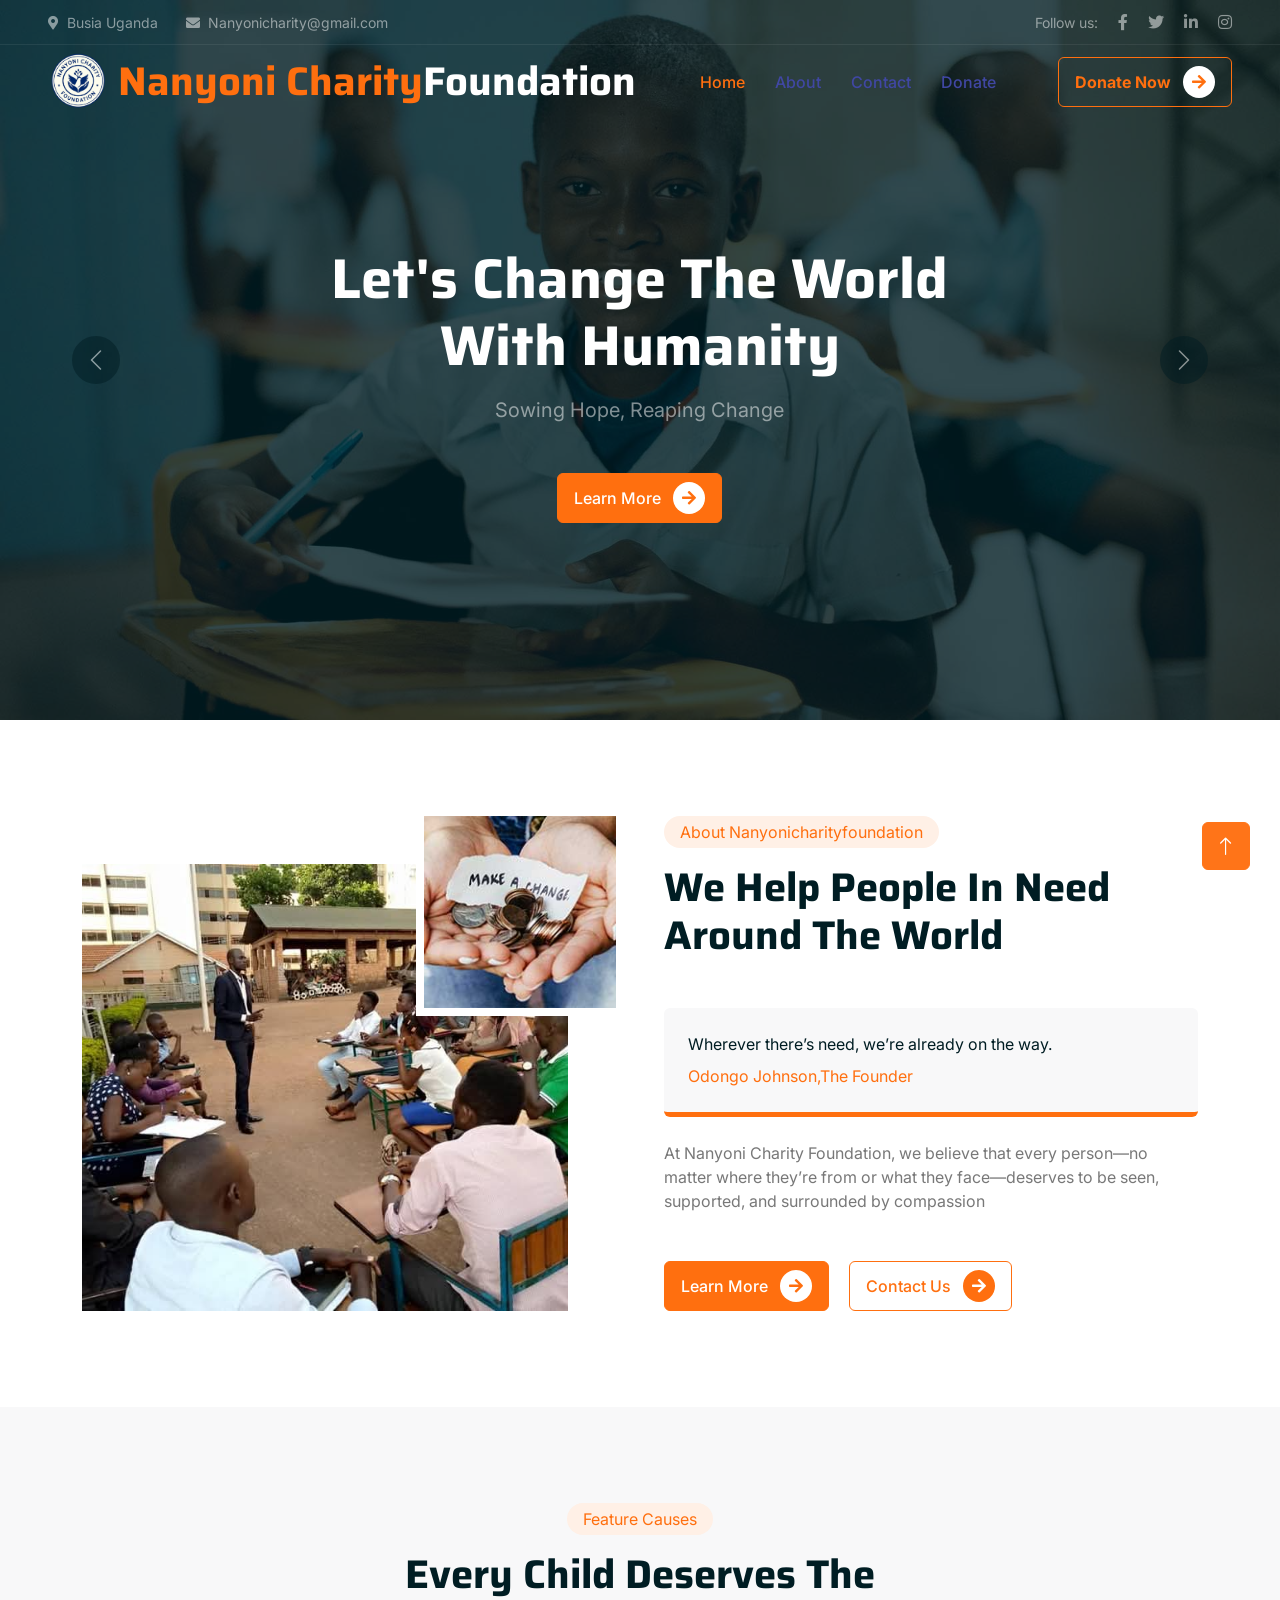
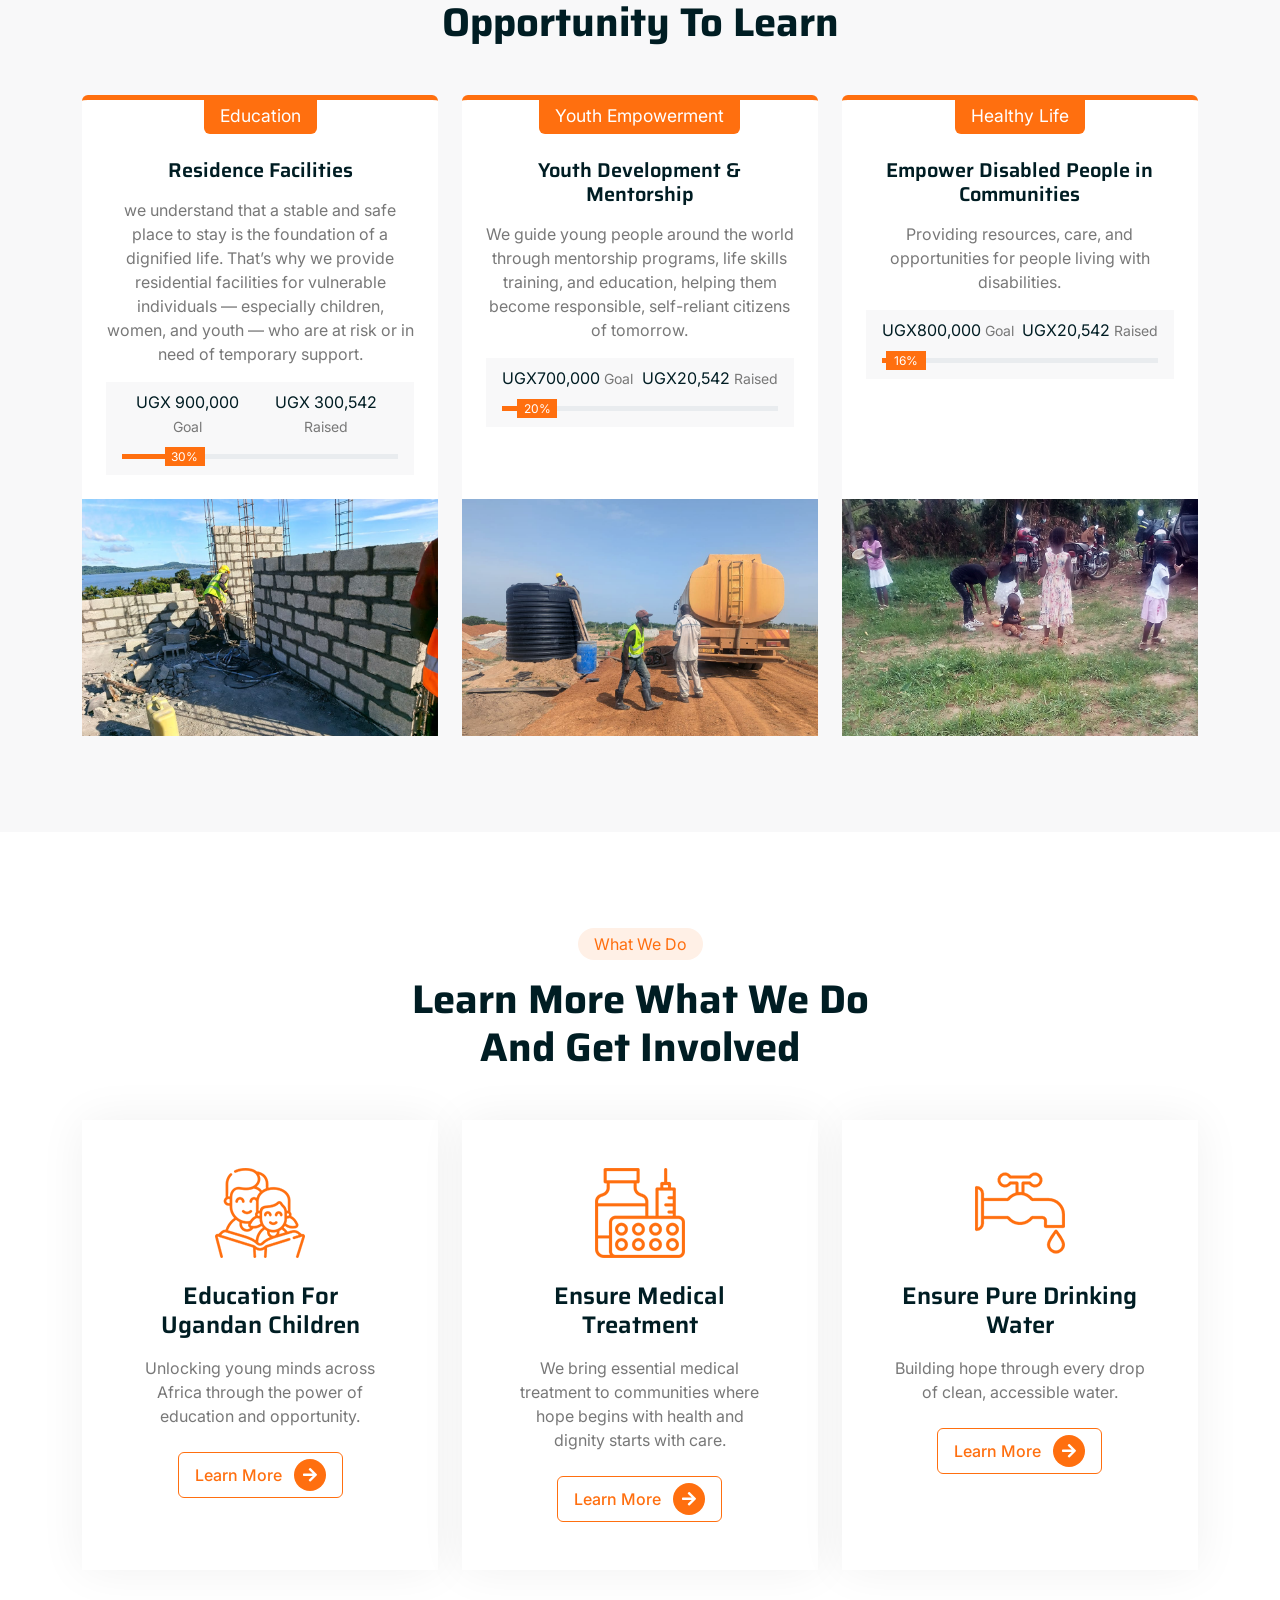
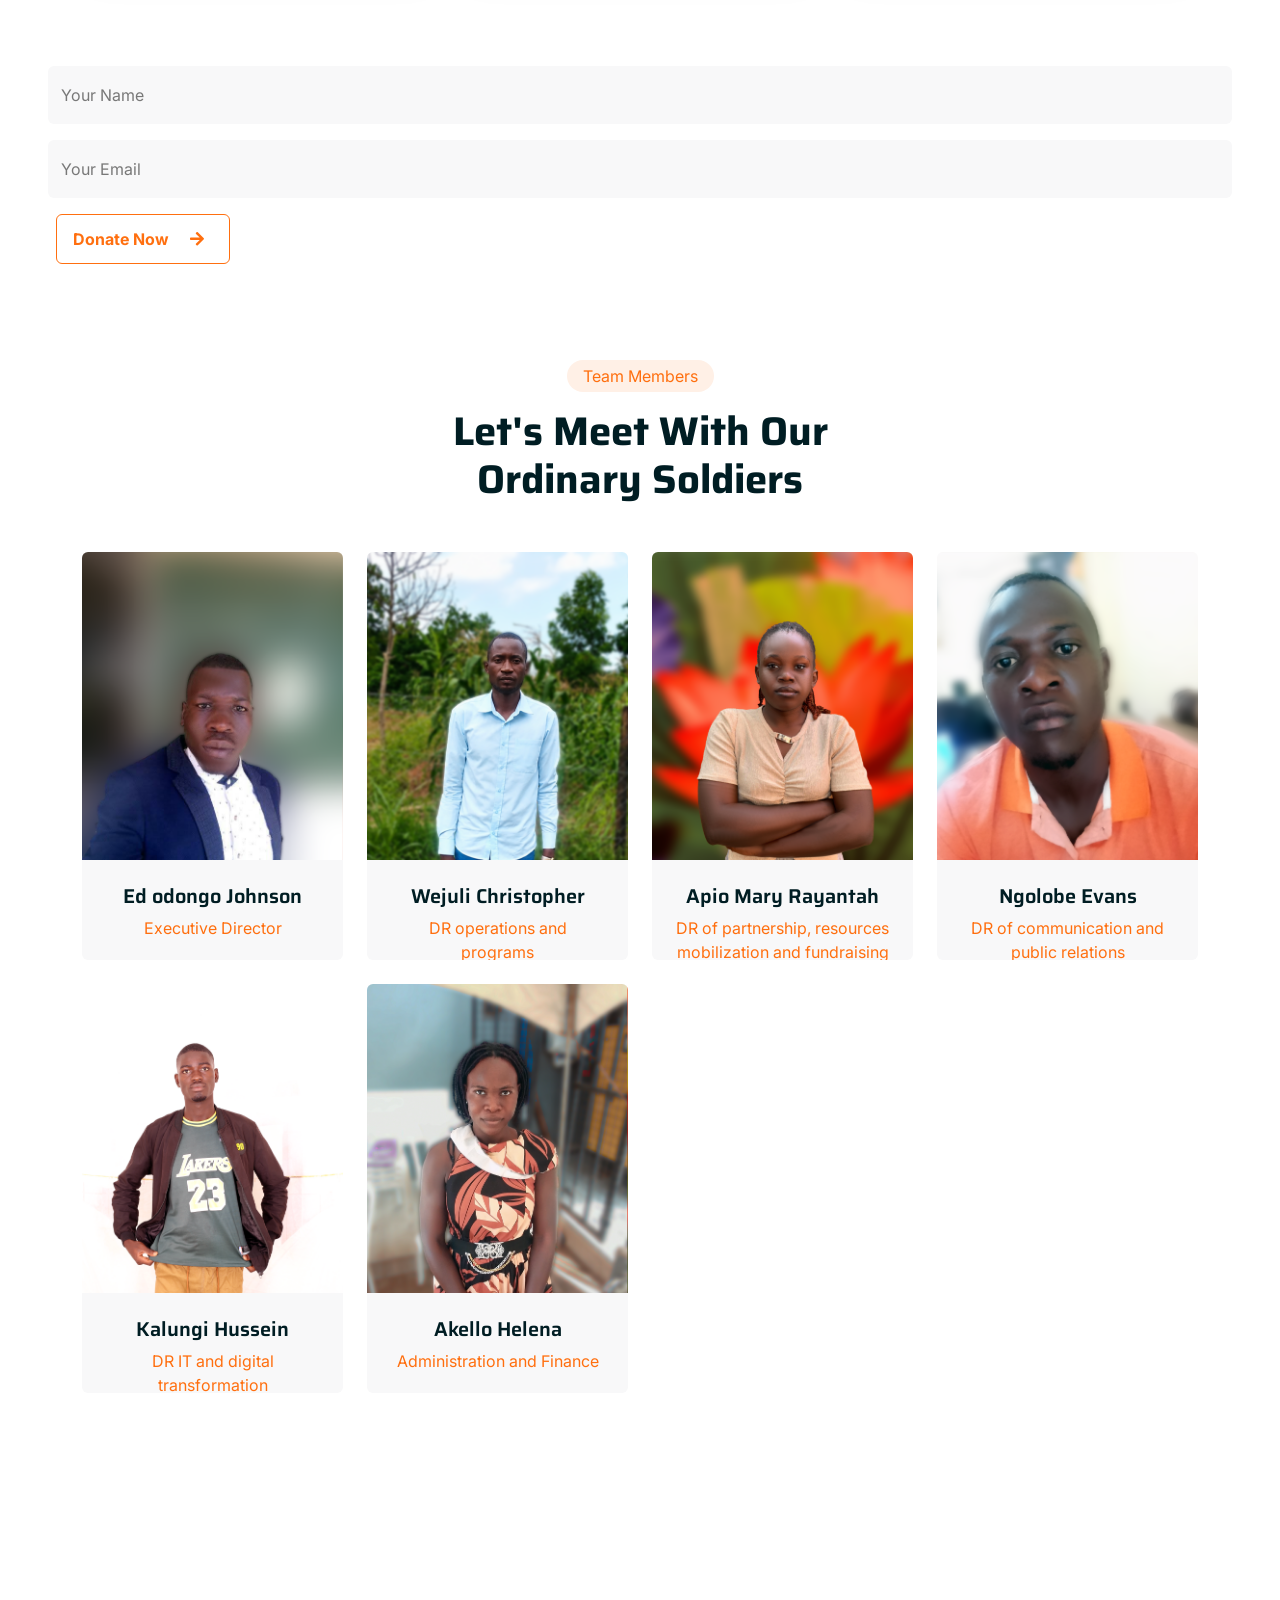
<file: index.html>
<!DOCTYPE html>
<html lang="en">

<head>
    <meta charset="utf-8">
    <title>Nanyoni Charity Foundation Uganda | Education, Health & Community Support</title>
    <meta content="width=device-width, initial-scale=1.0" name="viewport">
    <meta content="Nanyoni Charity Foundation Uganda, charity Uganda, non-profit, education support, youth empowerment, community development, donate" name="keywords">
    <meta content="Nanyoni Charity Foundation Uganda supports children, women, and vulnerable communities with education, health, and empowerment programs in Busia, Uganda." name="description">
    <link rel="canonical" href="https://nanyonicharityfoundation.co.ug/">
    <meta property="og:title" content="Nanyoni Charity Foundation Uganda | Education, Health & Community Support">
    <meta property="og:description" content="Support Nanyoni Charity Foundation Uganda in Busia: empowering children, women, and communities through education, health, and life-changing programs.">
    <meta property="og:image" content="https://nanyonicharityfoundation.co.ug/img/Logo%201.png">
    <meta property="og:url" content="https://nanyonicharityfoundation.co.ug/">
    <meta property="og:type" content="website">
    <meta name="twitter:card" content="summary_large_image">
    <meta name="twitter:title" content="Nanyoni Charity Foundation Uganda | Education, Health & Community Support">
    <meta name="twitter:description" content="Support Nanyoni Charity Foundation Uganda in Busia: empowering children, women, and communities through education, health, and life-changing programs.">

    <!-- Favicon (use site logo) -->
    <link rel="icon" href="img/Logo 1.png" type="image/png" sizes="48x48">
    <link rel="shortcut icon" href="img/Logo 1.png" type="image/png">

    <!-- Google Web Fonts -->
    <link rel="preconnect" href="https://fonts.googleapis.com">
    <link rel="preconnect" href="https://fonts.gstatic.com" crossorigin>
    <link href="https://fonts.googleapis.com/css2?family=Inter:wght@400;500;600&family=Saira:wght@500;600;700&display=swap" rel="stylesheet"> 

    <!-- Icon Font Stylesheet -->
    <link href="https://cdnjs.cloudflare.com/ajax/libs/font-awesome/5.10.0/css/all.min.css" rel="stylesheet">
    <link href="https://cdn.jsdelivr.net/npm/bootstrap-icons@1.4.1/font/bootstrap-icons.css" rel="stylesheet">

    <!-- Libraries Stylesheet -->
    <link href="lib/animate/animate.min.css" rel="stylesheet">
    <link href="lib/owlcarousel/assets/owl.carousel.min.css" rel="stylesheet">

    <!-- Customized Bootstrap Stylesheet -->
    <link href="css/bootstrap.min.css" rel="stylesheet">

    <!-- Template Stylesheet -->
    <link href="css/style.css" rel="stylesheet">
</head>

<body>
    <!-- Spinner Start -->
    <div id="spinner" class="show bg-white position-fixed translate-middle w-100 vh-100 top-50 start-50 d-flex align-items-center justify-content-center">
        <div class="spinner-grow text-primary" role="status"></div>
    </div>
    <!-- Spinner End -->


   <!-- Navbar Start -->
    <div class="container-fluid fixed-top px-0 wow fadeIn" data-wow-delay="0.1s">
        <div class="top-bar text-white-50 row gx-0 align-items-center d-none d-lg-flex">
            <div class="col-lg-6 px-5 text-start">
                <small><i class="fa fa-map-marker-alt me-2"></i>Busia Uganda</small>
                <small class="ms-4"><i class="fa fa-envelope me-2"></i>Nanyonicharity@gmail.com</small>
            </div>
            <div class="col-lg-6 px-5 text-end">
                <small>Follow us:</small>
                <a class="text-white-50 ms-3" href=""><i class="fab fa-facebook-f"></i></a>
                <a class="text-white-50 ms-3" href=""><i class="fab fa-twitter"></i></a>
                <a class="text-white-50 ms-3" href=""><i class="fab fa-linkedin-in"></i></a>
                <a class="text-white-50 ms-3" href=""><i class="fab fa-instagram"></i></a>
            </div>
        </div>

    <nav class="navbar navbar-expand-lg navbar-dark py-lg-0 px-lg-5 wow fadeIn" data-wow-delay="0.1s">
        <img src="img/Logo 1.png" alt="Nanyoni Charity Foundation logo" style="height: 60px; margin-right: 10px;">
        <h1 class="fw-bold text-primary m-0">Nanyoni Charity<span class="text-white">Foundation</span></h1>
        <button class="navbar-toggler" type="button" data-bs-toggle="collapse" data-bs-target="#navbarcollapse" aria-controls="navbarcollapse" aria-expanded="false" aria-label="Toggle navigation">
            <span class="navbar-toggler-icon"></span>
        </button>
        <div class="collapse navbar-collapse" id="navbarcollapse">
            <div class="navbar-nav ms-auto p-4 py-lg-0">
                <a href="index.html" class="nav-item nav-link active">Home</a>
                <a href="about.html" class="nav-item nav-link">About</a>
                <a href="contact.html" class="nav-item nav-link">Contact</a>
                <a href="payout.html" class="nav-item nav-link">Donate</a>
            </div>
            <div class="d-none d-lg-flex ms-2">
                    <a href="payout.html" class="btn btn-outline-primary py-2 px-3">
                        <span class="fw-bold">Donate Now</span>
                        <div class="d-inline-flex btn-sm-square bg-white text-primary rounded-circle ms-2">
                            <i class="fa fa-arrow-right"></i>
                        </div>
                    </a>
                </div>
        </div>
    </nav>
</div>
<!-- Navbar End -->


    <!-- Carousel Start -->
    <div class="container-fluid p-0 mb-5">
        <div id="header-carousel" class="carousel slide" data-bs-ride="carousel">
            <div class="carousel-inner">
                <div class="carousel-item active">
                    <img class="w-100" src="img/carousel-1.jpg" alt="Children supported by Nanyoni Charity Foundation Uganda">
                    <div class="carousel-caption">
                        <div class="container">
                            <div class="row justify-content-center">
                                <div class="col-lg-7 pt-5">
                                    <h1 class="display-4 text-white mb-3 animated slideInDown">Let's Change The World With Humanity</h1>
                                    <p class="fs-5 text-white-50 mb-5 animated slideInDown">Sowing Hope, Reaping Change </p>
                                    <a class="btn btn-primary py-2 px-3 animated slideInDown" href="">
                                        Learn More
                                        <div class="d-inline-flex btn-sm-square bg-white text-primary rounded-circle ms-2">
                                            <i class="fa fa-arrow-right"></i>
                                        </div>
                                    </a>
                                </div>
                            </div>
                        </div>
                    </div>
                </div>
                <div class="carousel-item">
                    <img class="w-100" src="img/carousel-2.jpg" alt="Community outreach volunteers at Nanyoni Charity Foundation Uganda">
                    <div class="carousel-caption">
                        <div class="container">
                            <div class="row justify-content-center">
                                <div class="col-lg-7 pt-5">
                                    <h1 class="display-4 text-white mb-3 animated slideInDown">Let's Save More Lifes With Our Helping Hand</h1>
                                    <p class="fs-5 text-white-50 mb-5 animated slideInDown">Every helping hand is a step toward hope</p>
                                    <a class="btn btn-primary py-2 px-3 animated slideInDown" href="">
                                        Learn More
                                        <div class="d-inline-flex btn-sm-square bg-white text-primary rounded-circle ms-2">
                                            <i class="fa fa-arrow-right"></i>
                                        </div>
                                    </a>
                                </div>
                            </div>
                        </div>
                    </div>
                </div>
            </div>
            <button class="carousel-control-prev" type="button" data-bs-target="#header-carousel"
                data-bs-slide="prev">
                <span class="carousel-control-prev-icon" aria-hidden="true"></span>
                <span class="visually-hidden">Previous</span>
            </button>
            <button class="carousel-control-next" type="button" data-bs-target="#header-carousel"
                data-bs-slide="next">
                <span class="carousel-control-next-icon" aria-hidden="true"></span>
                <span class="visually-hidden">Next</span>
            </button>
        </div>
    </div>
    <!-- Carousel End -->

    

    <!-- About Start -->
    <div class="container-xxl py-5">
        <div class="container">
            <div class="row g-5">
                <div class="col-lg-6 wow fadeInUp" data-wow-delay="0.1s">
                    <div class="position-relative overflow-hidden h-100" style="min-height: 400px;">
                        <img class="position-absolute w-100 h-100 pt-5 pe-5" src="img/about-1.jpg" alt="Nanyoni Charity Foundation education and outreach program" style="object-fit: cover;">
                        <img class="position-absolute top-0 end-0 bg-white ps-2 pb-2" src="img/about-2.jpg" alt="Volunteers and beneficiaries of Nanyoni Charity Foundation" style="width: 200px; height: 200px;">
                    </div>
                </div>
                <div class="col-lg-6 wow fadeInUp" data-wow-delay="0.5s">
                    <div class="h-100">
                        <div class="d-inline-block rounded-pill bg-secondary text-primary py-1 px-3 mb-3">About Nanyonicharityfoundation</div>
                        <h1 class="display-6 mb-5">We Help People In Need Around The World</h1>
                        <div class="bg-light border-bottom border-5 border-primary rounded p-4 mb-4">
                            <p class="text-dark mb-2">Wherever there’s need, we’re already on the way.</p>
                            <span class="text-primary">Odongo Johnson,The Founder</span>
                        </div>
                        <p class="mb-5">At Nanyoni Charity Foundation, we believe that every person—no matter where they’re from or what they face—deserves to be seen, supported, and surrounded by compassion</p>
                        <a class="btn btn-primary py-2 px-3 me-3" href="">
                            Learn More
                            <div class="d-inline-flex btn-sm-square bg-white text-primary rounded-circle ms-2">
                                <i class="fa fa-arrow-right"></i>
                            </div>
                        </a>
                        <a class="btn btn-outline-primary py-2 px-3" href="">
                            Contact Us
                            <div class="d-inline-flex btn-sm-square bg-primary text-white rounded-circle ms-2">
                                <i class="fa fa-arrow-right"></i>
                            </div>
                        </a>
                    </div>
                </div>
            </div>
        </div>
    </div>
    <!-- About End -->


    <!-- Causes Start -->
    <div class="container-xxl bg-light my-5 py-5">
        <div class="container py-5">
            <div class="text-center mx-auto mb-5 wow fadeInUp" data-wow-delay="0.1s" style="max-width: 500px;">
                <div class="d-inline-block rounded-pill bg-secondary text-primary py-1 px-3 mb-3">Feature Causes</div>
                <h1 class="display-6 mb-5">Every Child Deserves The Opportunity To Learn</h1>
            </div>
            <div class="row g-4 justify-content-center">
                <div class="col-lg-4 col-md-6 wow fadeInUp" data-wow-delay="0.1s">
                    <div class="causes-item d-flex flex-column bg-white border-top border-5 border-primary rounded-top overflow-hidden h-100">
                        <div class="text-center p-4 pt-0">
                            <div class="d-inline-block bg-primary text-white rounded-bottom fs-5 pb-1 px-3 mb-4">
                                <small>Education</small>
                            </div>
                            <h5 class="mb-3">Residence Facilities</h5>
                            <p> we understand that a stable and safe place to stay is the foundation of a dignified life. That’s why we provide residential facilities for vulnerable individuals — especially children, women, and youth — who are at risk or in need of temporary support.</p>
                            <div class="causes-progress bg-light p-3 pt-2">
                                <div class="d-flex justify-content-between">
                                    <p class="text-dark">UGX 900,000 <small class="text-body">Goal</small></p>
                                    <p class="text-dark">UGX 300,542 <small class="text-body">Raised</small></p>
                                </div>
                                <div class="progress">
                                    <div class="progress-bar" role="progressbar" aria-valuenow="30" aria-valuemin="0" aria-valuemax="100">
                                        <span>30%</span>
                                    </div>
                                </div>
                            </div>
                        </div>
                        <div class="position-relative mt-auto">
                            <img class="img-fluid" src="img/courses-6.png" alt="Education support program by Nanyoni Charity Foundation" />
                            <div class="causes-overlay">
                                <a class="btn btn-outline-primary" href="">
                                    Read More
                                    <div class="d-inline-flex btn-sm-square bg-primary text-white rounded-circle ms-2">
                                        <i class="fa fa-arrow-right"></i>
                                    </div>
                                </a>
                            </div>
                        </div>
                    </div>
                </div>
                <div class="col-lg-4 col-md-6 wow fadeInUp" data-wow-delay="0.3s">
                    <div class="causes-item d-flex flex-column bg-white border-top border-5 border-primary rounded-top overflow-hidden h-100">
                        <div class="text-center p-4 pt-0">
                            <div class="d-inline-block bg-primary text-white rounded-bottom fs-5 pb-1 px-3 mb-4">
                                <small>Youth Empowerment</small>
                            </div>
                            <h5 class="mb-3">Youth Development & Mentorship</h5>
                            <p>We guide young people around the world through mentorship programs, life skills training, and education, helping them become responsible, self-reliant citizens of tomorrow.</p>
                            <div class="causes-progress bg-light p-3 pt-2">
                                <div class="d-flex justify-content-between">
                                    <p class="text-dark">UGX700,000 <small class="text-body">Goal</small></p>
                                    <p class="text-dark">UGX20,542 <small class="text-body">Raised</small></p>
                                </div>
                                <div class="progress">
                                    <div class="progress-bar" role="progressbar" aria-valuenow="20" aria-valuemin="0" aria-valuemax="100">
                                        <span>20%</span>
                                    </div>
                                </div>
                            </div>
                        </div>
                        <div class="position-relative mt-auto">
                            <img class="img-fluid" src="img/courses-5.png" alt="Youth empowerment and training initiative by Nanyoni Charity Foundation" />
                            <div class="causes-overlay">
                                <a class="btn btn-outline-primary" href="">
                                    Read More
                                    <div class="d-inline-flex btn-sm-square bg-primary text-white rounded-circle ms-2">
                                        <i class="fa fa-arrow-right"></i>
                                    </div>
                                </a>
                            </div>
                        </div>
                    </div>
                </div>
                <div class="col-lg-4 col-md-6 wow fadeInUp" data-wow-delay="0.5s">
                    <div class="causes-item d-flex flex-column bg-white border-top border-5 border-primary rounded-top overflow-hidden h-100">
                        <div class="text-center p-4 pt-0">
                            <div class="d-inline-block bg-primary text-white rounded-bottom fs-5 pb-1 px-3 mb-4">
                                <small>Healthy Life</small>
                            </div>
                            <h5 class="mb-3">Empower Disabled People in Communities</h5>
                            <p>Providing resources, care, and opportunities for people living with disabilities.</p>
                            <div class="causes-progress bg-light p-3 pt-2">
                                <div class="d-flex justify-content-between">
                                    <p class="text-dark">UGX800,000 <small class="text-body">Goal</small></p>
                                    <p class="text-dark">UGX20,542 <small class="text-body">Raised</small></p>
                                </div>
                                <div class="progress">
                                    <div class="progress-bar" role="progressbar" aria-valuenow="16" aria-valuemin="0" aria-valuemax="100">
                                        <span>16%</span>
                                    </div>
                                     <!--  Cause End -->
                                </div>
                            </div>
                        </div>
                        <div class="position-relative mt-auto">
                            <img class="img-fluid" src="img/courses-3.png" alt="Community skills training at Nanyoni Charity Foundation" />
                            <div class="causes-overlay">
                                <a class="btn btn-outline-primary" href="">
                                    Read More
                                    <div class="d-inline-flex btn-sm-square bg-primary text-white rounded-circle ms-2">
                                        <i class="fa fa-arrow-right"></i>
                                    </div>
                                </a>
                            </div>
                        </div>
                    </div>
                </div>
            </div>
        </div>
    </div>
    <!-- Causes End -->


    <!-- Service Start -->
    <div class="container-xxl py-5">
        <div class="container">
            <div class="text-center mx-auto mb-5 wow fadeInUp" data-wow-delay="0.1s" style="max-width: 500px;">
                <div class="d-inline-block rounded-pill bg-secondary text-primary py-1 px-3 mb-3">What We Do</div>
                <h1 class="display-6 mb-5">Learn More What We Do And Get Involved</h1>
            </div>
            <div class="row g-4 justify-content-center">
                <div class="col-lg-4 col-md-6 wow fadeInUp" data-wow-delay="0.1s">
                    <div class="service-item bg-white text-center h-100 p-4 p-xl-5">
                        <img class="img-fluid mb-4" src="img/icon-1.png" alt="">
                        <h4 class="mb-3">Education For Ugandan Children</h4>
                        <p class="mb-4">Unlocking young minds across Africa through the power of education and opportunity.</p>
                        <a class="btn btn-outline-primary px-3" href="">
                            Learn More
                            <div class="d-inline-flex btn-sm-square bg-primary text-white rounded-circle ms-2">
                                <i class="fa fa-arrow-right"></i>
                            </div>
                        </a>
                    </div>
                </div>
                <div class="col-lg-4 col-md-6 wow fadeInUp" data-wow-delay="0.3s">
                    <div class="service-item bg-white text-center h-100 p-4 p-xl-5">
                        <img class="img-fluid mb-4" src="img/icon-2.png" alt="">
                        <h4 class="mb-3">Ensure Medical Treatment</h4>
                        <p class="mb-4">We bring essential medical treatment to communities where hope begins with health and dignity starts with care.</p>
                        <a class="btn btn-outline-primary px-3" href="">
                            Learn More
                            <div class="d-inline-flex btn-sm-square bg-primary text-white rounded-circle ms-2">
                                <i class="fa fa-arrow-right"></i>
                            </div>
                        </a>
                    </div>
                </div>
                <div class="col-lg-4 col-md-6 wow fadeInUp" data-wow-delay="0.5s">
                    <div class="service-item bg-white text-center h-100 p-4 p-xl-5">
                        <img class="img-fluid mb-4" src="img/icon-3.png" alt="">
                        <h4 class="mb-3">Ensure Pure Drinking Water</h4>
                        <p class="mb-4">Building hope through every drop of clean, accessible water.</p>
                        <a class="btn btn-outline-primary px-3" href="">
                            Learn More
                            <div class="d-inline-flex btn-sm-square bg-primary text-white rounded-circle ms-2">
                                <i class="fa fa-arrow-right"></i>
                            </div>
                        </a>
                    </div>
                </div>
            </div>
        </div>
    </div>
    <!-- Service End -->
 
                    <div class="h-100 bg-white p-5">
                        <form>
                            <div class="row g-3">
                                <div class="col-12">
                                    <div class="form-floating">
                                        <input type="text" class="form-control bg-light border-0" id="name" placeholder="Your Name">
                                        <label for="name">Your Name</label>
                                    </div>
                                </div>
                                <div class="col-12">
                                    <div class="form-floating">
                                        <input type="email" class="form-control bg-light border-0" id="email" placeholder="Your Email">
                                        <label for="email">Your Email</label>
                                    </div>
                                </div>
                                
                                <div class="d-none d-lg-flex ms-2">
                    <a href="payout.html" class="btn btn-outline-primary py-2 px-3" href="donate.html">
                        <span class="fw-bold">Donate Now</span>
                        <div class="d-inline-flex btn-sm-square bg-white text-primary rounded-circle ms-2">
                            <i class="fa fa-arrow-right"></i>
                        </div>
                    </a>
                </div>
                            </div>
                        </form>
                    </div>
                </div>
            </div>
        </div>
    </div>
    <!-- Donate End -->


    <!-- Team Start -->
    <div class="container-xxl py-5">
        <div class="container">
            <div class="text-center mx-auto mb-5 wow fadeInUp" data-wow-delay="0.1s" style="max-width: 500px;">
                <div class="d-inline-block rounded-pill bg-secondary text-primary py-1 px-3 mb-3">Team Members</div>
                <h1 class="display-6 mb-5">Let's Meet With Our Ordinary Soldiers</h1>
            </div>
            <div class="row g-4">
                <div class="col-lg-3 col-md-6 wow fadeInUp" data-wow-delay="0.1s">
                    <div class="team-item position-relative rounded overflow-hidden">
                        <div class="overflow-hidden">
                            <img class="img-fluid" src="img/team-1.png" alt="Ed Odongo Johnson - Executive Director at Nanyoni Charity Foundation" />
                        </div>
                        <div class="team-text bg-light text-center p-4">
                            <h5>Ed odongo Johnson </h5>
                            <p class="text-primary">Executive Director</p>
                            <div class="team-social text-center">
                                <a class="btn btn-square" href=""><i class="fab fa-facebook-f"></i></a>
                                <a class="btn btn-square" href=""><i class="fab fa-twitter"></i></a>
                                <a class="btn btn-square" href=""><i class="fab fa-instagram"></i></a>
                            </div>
                        </div>
                    </div>
                </div>
                <div class="col-lg-3 col-md-6 wow fadeInUp" data-wow-delay="0.1s">
                    <div class="team-item position-relative rounded overflow-hidden">
                        <div class="overflow-hidden">
                            <img class="img-fluid" src="img/team-6.png" alt="Wejuli Christopher - Operations and Programs Director at Nanyoni Charity Foundation" />
                        </div>
                        <div class="team-text bg-light text-center p-4">
                            <h5>Wejuli Christopher </h5>
                            <p class="text-primary">DR operations and programs</p>
                            <div class="team-social text-center">
                                <a class="btn btn-square" href=""><i class="fab fa-facebook-f"></i></a>
                                <a class="btn btn-square" href=""><i class="fab fa-twitter"></i></a>
                                <a class="btn btn-square" href=""><i class="fab fa-instagram"></i></a>
                            </div>
                        </div>
                    </div>
                </div>
                <div class="col-lg-3 col-md-6 wow fadeInUp" data-wow-delay="0.3s">
                    <div class="team-item position-relative rounded overflow-hidden">
                        <div class="overflow-hidden">
                            <img class="img-fluid" src="img/team-2.png" alt="Apio Mary Rayantah - Partnerships and Fundraising Director at Nanyoni Charity Foundation" />
                        </div>
                        <div class="team-text bg-light text-center p-4">
                            <h5>Apio Mary Rayantah</h5>
                            <p class="text-primary">DR of partnership, resources mobilization and fundraising </p>
                            <div class="team-social text-center">
                                <a class="btn btn-square" href=""><i class="fab fa-facebook-f"></i></a>
                                <a class="btn btn-square" href=""><i class="fab fa-twitter"></i></a>
                                <a class="btn btn-square" href=""><i class="fab fa-instagram"></i></a>
                            </div>
                        </div>
                    </div>
                </div>
                <div class="col-lg-3 col-md-6 wow fadeInUp" data-wow-delay="0.5s">
                    <div class="team-item position-relative rounded overflow-hidden">
                        <div class="overflow-hidden">
                            <img class="img-fluid" src="img/team-3.png" alt="Ngolobe Evans - Communications and Public Relations Director at Nanyoni Charity Foundation" />
                        </div>
                        <div class="team-text bg-light text-center p-4">
                            <h5>Ngolobe Evans</h5>
                            <p class="text-primary">DR of communication and public relations</p>
                            <div class="team-social text-center">
                                <a class="btn btn-square" href=""><i class="fab fa-facebook-f"></i></a>
                                <a class="btn btn-square" href=""><i class="fab fa-twitter"></i></a>
                                <a class="btn btn-square" href=""><i class="fab fa-instagram"></i></a>
                            </div>
                        </div>
                    </div>
                </div>
                <div class="col-lg-3 col-md-6 wow fadeInUp" data-wow-delay="0.1s">
                    <div class="team-item position-relative rounded overflow-hidden">
                        <div class="overflow-hidden">
                            <img class="img-fluid" src="img/team-7.png" alt="Kalungi Hussein - IT and Digital Transformation Director at Nanyoni Charity Foundation" />
                        </div>
                        <div class="team-text bg-light text-center p-4">
                            <h5>Kalungi Hussein </h5>
                            <p class="text-primary">DR IT and digital transformation </p>
                            <div class="team-social text-center">
                                <a class="btn btn-square" href=""><i class="fab fa-facebook-f"></i></a>
                                <a class="btn btn-square" href=""><i class="fab fa-twitter"></i></a>
                                <a class="btn btn-square" href=""><i class="fab fa-instagram"></i></a>
                            </div>
                        </div>
                    </div>
                </div>
                <div class="col-lg-3 col-md-6 wow fadeInUp" data-wow-delay="0.7s">
                    <div class="team-item position-relative rounded overflow-hidden">
                        <div class="overflow-hidden">
                            <img class="img-fluid" src="img/team-4.png" alt="Akello Helena - Administration and Finance Director at Nanyoni Charity Foundation" />
                        </div>
                        <div class="team-text bg-light text-center p-4">
                            <h5>Akello Helena</h5>
                            <p class="text-primary">Administration and Finance</p>
                            <div class="team-social text-center">
                                <a class="btn btn-square" href=""><i class="fab fa-facebook-f"></i></a>
                                <a class="btn btn-square" href=""><i class="fab fa-twitter"></i></a>
                                <a class="btn btn-square" href=""><i class="fab fa-instagram"></i></a>
                            </div>
                        </div>
                    </div>
                </div>
            </div>
        </div>
    </div>
    <!-- Team End -->


    <!-- Testimonial Start -->
    <div class="container-xxl py-5">
        <div class="container">
            <div class="text-center mx-auto mb-5 wow fadeInUp" data-wow-delay="0.1s" style="max-width: 500px;">
                <div class="d-inline-block rounded-pill bg-secondary text-primary py-1 px-3 mb-3">Testimonial</div>
                <h1 class="display-6 mb-5">Trusted By Thousands Of People And Nonprofits</h1>
            </div>
            <div class="owl-carousel testimonial-carousel wow fadeInUp" data-wow-delay="0.1s">
                <div class="testimonial-item text-center">
                    <img class="img-fluid bg-light rounded-circle p-2 mx-auto mb-4" src="img/testimonial-1.jpg" style="width: 100px; height: 100px;">
                    <div class="testimonial-text rounded text-center p-4">
                        <p>Volunteering with Nanyoni charity foundation ug changed our lives. We worked in the school feeding program and saw how even a simple meal brought joy and learning back to children. We’ll never forget those smiles."
.</p>
                        <h5 class="mb-1">Mary & Joseph</h5>
                        <span class="fst-italic">Profession</span>
                    </div>
                </div>
                
            </div>
        </div>
    </div>
    <!-- Testimonial End -->


    <!-- Footer Start -->
    <div class="container-fluid bg-dark text-white-50 footer mt-5 pt-5 wow fadeIn" data-wow-delay="0.1s">
        <div class="container py-5">
            <div class="row g-5">
                <div class="col-lg-3 col-md-6">
                    
                    <p class="mb-3 d-flex align-items-center">
                        <img src="img/Logo 1.png" alt="Nanyoni Charity Logo" style="height: 40px; margin-right: 10px;">
                        <span class="fw-bold text-primary "><span class="text-color=white">Nanyoni</span> Charity Foundation</span>
                    </p>
                    <p>Supporting microfinance initiatives and skills training for sustainable livelihoods.</p>
                    <div class="d-flex pt-2">
                        <a class="btn btn-square me-1" href="https://x.com/nanyonicharity?t=BZ5oZQwgonp1P8brYM5Vqg&s=09"arget="_blank" rel="noopener"><i class="fab fa-twitter"></i></a>
                        <a class="btn btn-square me-1" href="https://www.facebook.com/share/14Lgd3FgVPT/" target="_blank" rel="noopener"><i class="fab fa-facebook-f"></i></a>
                        <a class="btn btn-square me-1" href="https://www.youtube.com/channel/UCN4mpVqYE8qvyZnmQ2QSRfA" target="_blank" rel="noopener"><i class="fab fa-youtube"></i></a>
                    </div>
                </div>
                <div class="col-lg-3 col-md-6">
                    <h5 class="text-light mb-4">Address</h5>
                    <p><i class="fa fa-map-marker-alt me-3"></i>P.O. BOX,240551 Busia <br>Uganda</br></p>
                    <p><i class="fa fa-phone-alt me-10"></i>+256783066888<br> ....+256752677918</br></p>
                    <p>
                        <i class="fa fa-envelope me-3"></i>
                        <a href="https://mail.google.com/mail/nanyonicharity@gmail.com?&compose=Hello Am interested Guide me" class="oone" target="_blank" rel="noopener">
                            Nanyonicharity@gmail.com
                        </a>
                    </p>
                </div>
                
				
					 
                <div class="col-lg-3 col-md-6">
                    <h5 class="text-light mb-4">Newsletter</h5>
                    <p>Every contribution is a seed of hope that can grow into something life-changing..</p>
                    <div class="position-relative mx-auto" style="max-width: 400px;">
                    <input id="newsletterEmail" class="form-control bg-transparent w-100 py-3 ps-4 pe-5" type="email" placeholder="Your email" required>
                    <button type="button" id="newsletterSignupBtn" class="btn btn-primary py-2 position-absolute top-0 end-0 mt-2 me-2">SignUp</button>
                    <div id="newsletterEmailError" style="color:red; font-size:0.9em; display:none; margin-top:5px;">Please enter a valid email.</div>
                    <script>
                        document.getElementById('newsletterSignupBtn').addEventListener('click', function() {
                            var emailInput = document.getElementById('newsletterEmail');
                            var emailError = document.getElementById('newsletterEmailError');
                            var email = emailInput.value.trim();
                            var valid = /^[^\s@]+@[^\s@]+\.[^\s@]+$/.test(email);
                            if (!email || !valid) {
                                emailError.style.display = 'block';
                                emailInput.focus();
                            } else {
                                emailError.style.display = 'none';
                                // Open Gmail compose with recipient, subject, and body
                                var gmailUrl = 'https://mail.google.com/mail/?view=cm&fs=1&to=nanyonicharity@gmail.com&su=Volunteer&body=I would like to volunteer with Nanyoni Charity Foundation Uganda. My email: ' + encodeURIComponent(email);
                                window.open(gmailUrl, '_blank');
                            }
                        });
                        document.getElementById('newsletterEmail').addEventListener('input', function() {
                            document.getElementById('newsletterEmailError').style.display = 'none';
                        });
                    </script>
                    <!-- Removed duplicate script for newsletter signup -->
                    </script>
                    </div>
                </div>
            </div>
        </div>
        <div class="container-fluid copyright">
            <div class="container">
                <div class="row">
                    <div class="col-md-6 text-center text-md-start mb-3 mb-md-0">
                        &copy; <a href="#">Nanyonicharityfoundation.co.ug</a>, All Right Reserved.
                    </div>
                    <div class="col-md-6 text-center text-md-end">
                        <!--/*** This template is free as long as you keep the footer author’s credit link/attribution link/backlink. If you'd like to use the template without the footer author’s credit link/attribution link/backlink, you can purchase the Credit Removal License from "https://htmlcodex.com/credit-removal". Thank you for your support. ***/-->
                        Designed By <a href="https://hussmax.github.io/elitewebsolutions/">Hussmax Tech</a>
                    </div>
                </div>
            </div>
        </div>
    </div>
    <!-- Footer End -->


    <!-- Back to Top -->
    <a href="#" class="btn btn-lg btn-primary btn-lg-square back-to-top"><i class="bi bi-arrow-up"></i></a>


    <!-- JavaScript Libraries -->
    <script src="https://code.jquery.com/jquery-3.4.1.min.js"></script>
    <script src="https://cdn.jsdelivr.net/npm/bootstrap@5.0.0/dist/js/bootstrap.bundle.min.js"></script>
    <script src="lib/wow/wow.min.js"></script>
    <script src="lib/easing/easing.min.js"></script>
    <script src="lib/waypoints/waypoints.min.js"></script>
    <script src="lib/owlcarousel/owl.carousel.min.js"></script>
    <script src="lib/parallax/parallax.min.js"></script>

    <!-- Template Javascript -->
    <script src="js/main.js"></script>
</body>

</html>
</file>
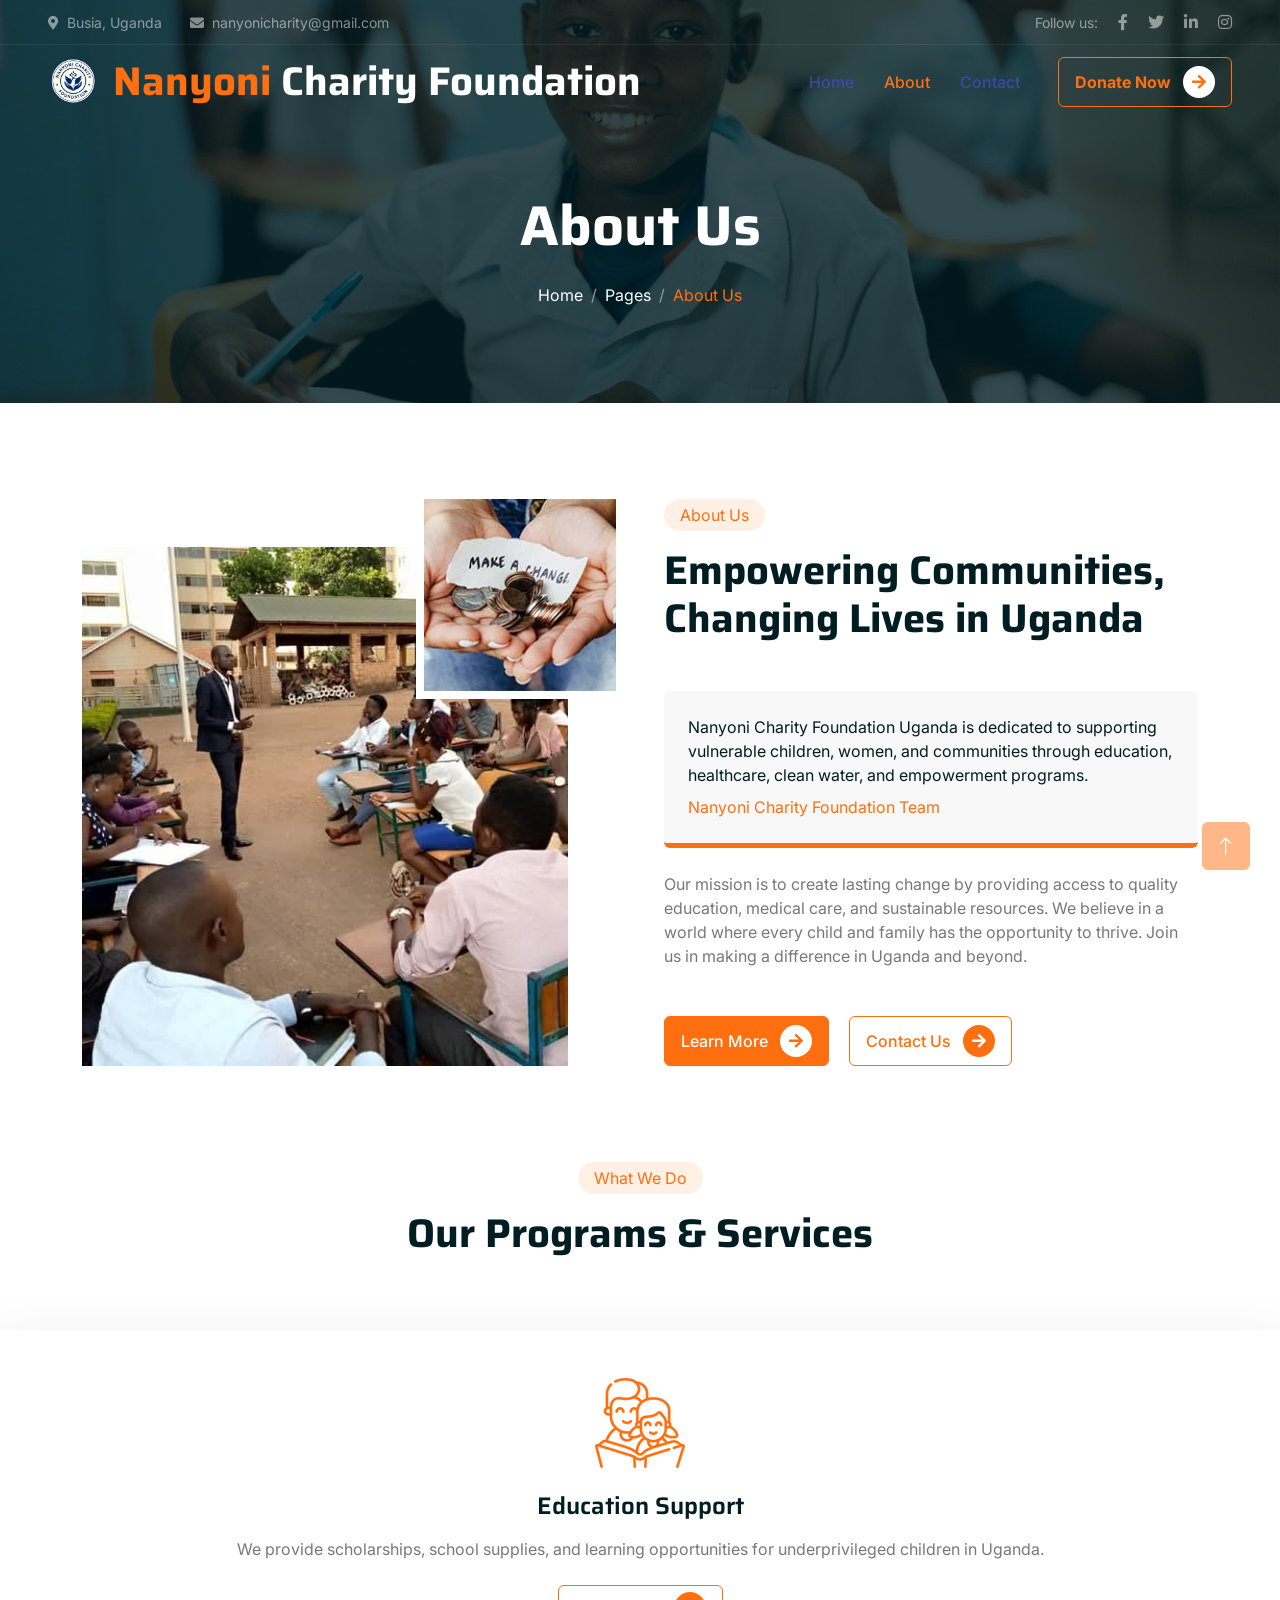
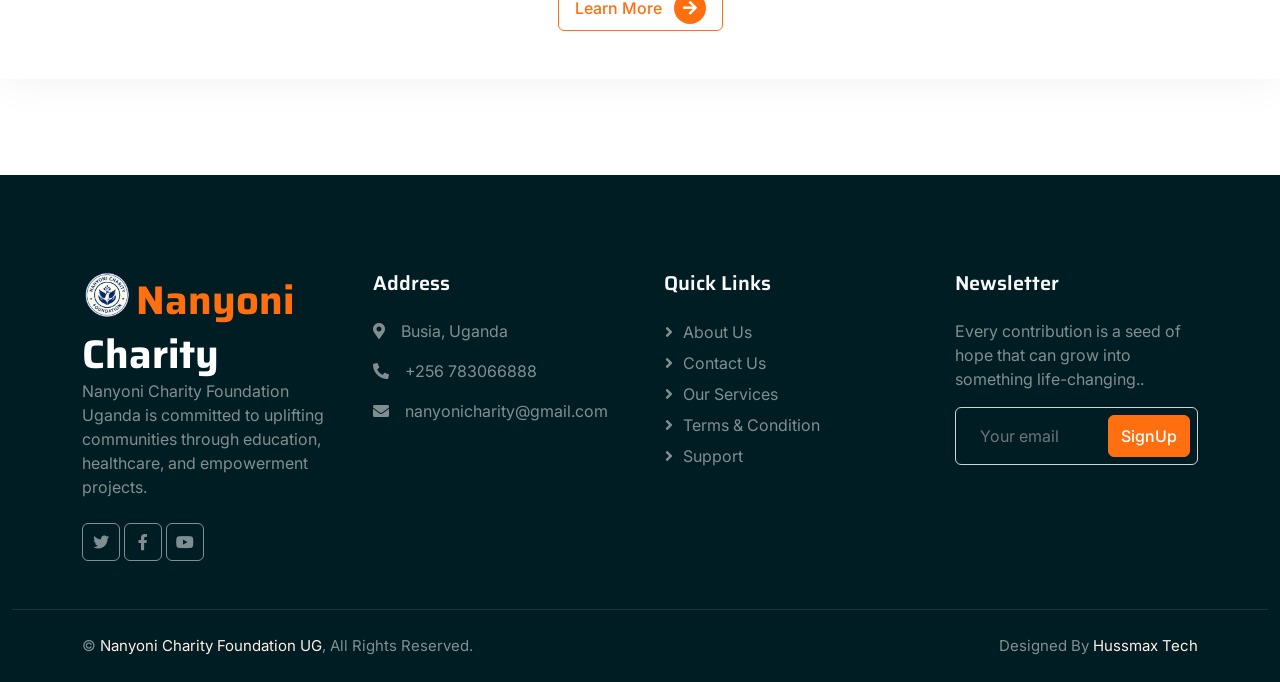
<file: about.html>
<!DOCTYPE html>
<html lang="en">

<head>
    <meta charset="utf-8">
    <title>Nanyoni Charity Foundation UG - About Us</title>
    <meta content="width=device-width, initial-scale=1.0" name="viewport">
    <meta content="Nanyoni Charity Foundation Uganda, charity Uganda, about us, community programs, education support" name="keywords">
    <meta content="About Nanyoni Charity Foundation Uganda: our mission, programs, community outreach, and how we support children, women, and families in Busia." name="description">
    <link rel="canonical" href="https://nanyonicharityfoundation.co.ug/about.html">
    <meta property="og:title" content="Nanyoni Charity Foundation UG - About Us">
    <meta property="og:description" content="About Nanyoni Charity Foundation Uganda: our mission, programs, and community impact in Busia and beyond.">
    <meta property="og:image" content="https://nanyonicharityfoundation.co.ug/img/Logo%201.png">
    <meta property="og:url" content="https://nanyonicharityfoundation.co.ug/about.html">
    <meta property="og:type" content="website">
    <meta name="twitter:card" content="summary_large_image">
    <meta name="twitter:title" content="Nanyoni Charity Foundation UG - About Us">
    <meta name="twitter:description" content="About Nanyoni Charity Foundation Uganda: our mission, programs, and community impact in Busia and beyond.">

    <!-- Favicon (use site logo) -->
    <link rel="icon" href="img/Logo 1.png" type="image/png" sizes="48x48">
    <link rel="shortcut icon" href="img/Logo 1.png" type="image/png">

    <!-- Google Web Fonts -->
    <link rel="preconnect" href="https://fonts.googleapis.com">
    <link rel="preconnect" href="https://fonts.gstatic.com" crossorigin>
    <link href="https://fonts.googleapis.com/css2?family=Inter:wght@400;500;600&family=Saira:wght@500;600;700&display=swap" rel="stylesheet"> 

    <!-- Icon Font Stylesheet -->
    <link href="https://cdnjs.cloudflare.com/ajax/libs/font-awesome/5.10.0/css/all.min.css" rel="stylesheet">
    <link href="https://cdn.jsdelivr.net/npm/bootstrap-icons@1.4.1/font/bootstrap-icons.css" rel="stylesheet">

    <!-- Libraries Stylesheet -->
    <link href="lib/animate/animate.min.css" rel="stylesheet">
    <link href="lib/owlcarousel/assets/owl.carousel.min.css" rel="stylesheet">

    <!-- Customized Bootstrap Stylesheet -->
    <link href="css/bootstrap.min.css" rel="stylesheet">

    <!-- Template Stylesheet -->
    <link href="css/style.css" rel="stylesheet">
</head>

<body>
    <!-- Spinner Start -->
    <div id="spinner" class="show bg-white position-fixed translate-middle w-100 vh-100 top-50 start-50 d-flex align-items-center justify-content-center">
        <div class="spinner-grow text-primary" role="status"></div>
    </div>
    <!-- Spinner End -->


    <!-- Navbar Start -->
    <div class="container-fluid fixed-top px-0 wow fadeIn" data-wow-delay="0.1s">
        <div class="top-bar text-white-50 row gx-0 align-items-center d-none d-lg-flex">
            <div class="col-lg-6 px-5 text-start">
                <small><i class="fa fa-map-marker-alt me-2"></i>Busia, Uganda</small>
                <small class="ms-4"><i class="fa fa-envelope me-2"></i>nanyonicharity@gmail.com</small>
            </div>
            <div class="col-lg-6 px-5 text-end">
                <small>Follow us:</small>
                <a class="text-white-50 ms-3" href="#"><i class="fab fa-facebook-f"></i></a>
                <a class="text-white-50 ms-3" href="#"><i class="fab fa-twitter"></i></a>
                <a class="text-white-50 ms-3" href="#"><i class="fab fa-linkedin-in"></i></a>
                <a class="text-white-50 ms-3" href="#"><i class="fab fa-instagram"></i></a>
            </div>
        </div>

        <nav class="navbar navbar-expand-lg navbar-dark py-lg-0 px-lg-5 wow fadeIn" data-wow-delay="0.1s">
            <a href="index.html" class="navbar-brand ms-4 ms-lg-0">
                <img src="img/Logo 1.png" alt="logo 1" style="height: 50px; margin-right: 10px;">
                <h1 class="fw-bold text-primary m-0 d-inline align-middle">Nanyoni<span class="text-white"> Charity Foundation</span></h1>
            </a>
            <button type="button" class="navbar-toggler me-4" data-bs-toggle="collapse" data-bs-target="#navbarCollapse">
                <span class="navbar-toggler-icon"></span>
            </button>
            <div class="collapse navbar-collapse" id="navbarCollapse">
                <div class="navbar-nav ms-auto p-4 p-lg-0">
                    <a href="index.html" class="nav-item nav-link">Home</a>
                    <a href="about.html" class="nav-item nav-link active">About</a>
                    <div class="nav-item dropdown">
                        
                    </div>
                    <a href="contact.html" class="nav-item nav-link">Contact</a>
                </div>
                <div class="d-none d-lg-flex ms-2">
                    <a href="payout.html" class="btn btn-outline-primary py-2 px-3" href="donate.html">
                        <span class="fw-bold">Donate Now</span>
                        <div class="d-inline-flex btn-sm-square bg-white text-primary rounded-circle ms-2">
                            <i class="fa fa-arrow-right"></i>
                        </div>
                    </a>
                </div>
            </div>
        </nav>
    </div>
    <!-- Navbar End -->


    <!-- Page Header Start -->
    <div class="container-fluid page-header mb-5 wow fadeIn" data-wow-delay="0.1s">
        <div class="container text-center">
            <h1 class="display-4 text-white animated slideInDown mb-4">About Us</h1>
            <nav aria-label="breadcrumb animated slideInDown">
                <ol class="breadcrumb justify-content-center mb-0">
                    <li class="breadcrumb-item"><a class="text-white" href="index.html">Home</a></li>
                    <li class="breadcrumb-item"><a class="text-white" href="#">Pages</a></li>
                    <li class="breadcrumb-item text-primary active" aria-current="page">About Us</li>
                </ol>
            </nav>
        </div>
    </div>
    <!-- Page Header End -->

    

    <!-- About Start -->
    <div class="container-xxl py-5">
        <div class="container">
            <div class="row g-5">
                <div class="col-lg-6 wow fadeInUp" data-wow-delay="0.1s">
                    <div class="position-relative overflow-hidden h-100" style="min-height: 400px;">
                        <img class="position-absolute w-100 h-100 pt-5 pe-5" src="img/about-1.jpg" alt="Nanyoni Charity Foundation" style="object-fit: cover;">
                        <img class="position-absolute top-0 end-0 bg-white ps-2 pb-2" src="img/about-2.jpg" alt="Nanyoni Charity Foundation" style="width: 200px; height: 200px;">
                    </div>
                </div>
                <div class="col-lg-6 wow fadeInUp" data-wow-delay="0.5s">
                    <div class="h-100">
                        <div class="d-inline-block rounded-pill bg-secondary text-primary py-1 px-3 mb-3">About Us</div>
                        <h1 class="display-6 mb-5">Empowering Communities, Changing Lives in Uganda</h1>
                        <div class="bg-light border-bottom border-5 border-primary rounded p-4 mb-4">
                            <p class="text-dark mb-2">
                                Nanyoni Charity Foundation Uganda is dedicated to supporting vulnerable children, women, and communities through education, healthcare, clean water, and empowerment programs.
                            </p>
                            <span class="text-primary">Nanyoni Charity Foundation Team</span>
                        </div>
                        <p class="mb-5">
                            Our mission is to create lasting change by providing access to quality education, medical care, and sustainable resources. We believe in a world where every child and family has the opportunity to thrive. Join us in making a difference in Uganda and beyond.
                        </p>
                        <a class="btn btn-primary py-2 px-3 me-3" href="causes.html">
                            Learn More
                            <div class="d-inline-flex btn-sm-square bg-white text-primary rounded-circle ms-2">
                                <i class="fa fa-arrow-right"></i>
                            </div>
                        </a>
                        <a class="btn btn-outline-primary py-2 px-3" href="contact.html">
                            Contact Us
                            <div class="d-inline-flex btn-sm-square bg-primary text-white rounded-circle ms-2">
                                <i class="fa fa-arrow-right"></i>
                            </div>
                        </a>
                    </div>
                </div>
            </div>
        </div>
    </div>
    <!-- About End -->


    <!-- Service Start -->
    <div class="container-xxl py-5">
        <div class="container"></div>
            <div class="text-center mx-auto mb-5 wow fadeInUp" data-wow-delay="0.1s" style="max-width: 500px;">
                <div class="d-inline-block rounded-pill bg-secondary text-primary py-1 px-3 mb-3">What We Do</div>
                <h1 class="display-6 mb-5">Our Programs & Services</h1>
            </div>
            <div class="row g-4 justify-content-center">
                <div class="col-lg-4 col-md-6 wow fadeInUp" data-wow-delay="0.1s"></div>
                    <div class="service-item bg-white text-center h-100 p-4 p-xl-5">
                        <img class="img-fluid mb-4" src="img/icon-1.png" alt="">
                        <h4 class="mb-3">Education Support</h4>
                        <p class="mb-4">We provide scholarships, school supplies, and learning opportunities for underprivileged children in Uganda.</p>
                        <a class="btn btn-outline-primary px-3" href="causes.html">
                            Learn More
                            <div class="d-inline-flex btn-sm-square bg-primary text-white rounded-circle ms-2">
                                <i class="fa fa-arrow-right"></i>
                            </div>
                        </a>
                    </div>
                </div>
               
            </div>
        </div>
    </div>
    <!-- Service End -->

    <!-- Footer Start -->
    <div class="container-fluid bg-dark text-white-50 footer mt-5 pt-5 wow fadeIn" data-wow-delay="0.1s">
        <div class="container py-5">
            <div class="row g-5">
                <div class="col-lg-3 col-md-6">
                    <img src="img/Logo 1.png" alt="Nanyoni Charity Foundation Logo" style="height: 50px; margin-bottom: 10px;">
                    <h1 class="fw-bold text-primary mb-4 d-inline align-middle">Nanyoni<span class="text-white">     Charity</span></h1>
                    <p>Nanyoni Charity Foundation Uganda is committed to uplifting communities through education, healthcare, and empowerment projects.</p>
                    <div class="d-flex pt-2">
                        <a class="btn btn-square me-1" href="https://x.com/nanyonicharity?t=BZ5oZQwgonp1P8brYM5Vqg&s=09"arget="_blank" rel="noopener"><i class="fab fa-twitter"></i></a>
                        <a class="btn btn-square me-1" href="https://www.facebook.com/share/14Lgd3FgVPT/" target="_blank" rel="noopener"><i class="fab fa-facebook-f"></i></a>
                        <a class="btn btn-square me-1" href="https://www.youtube.com/channel/UCN4mpVqYE8qvyZnmQ2QSRfA" target="_blank" rel="noopener"><i class="fab fa-youtube"></i></a>
                    </div>
                </div>
                <div class="col-lg-3 col-md-6">
                    <h5 class="text-light mb-4">Address</h5>
                    <p><i class="fa fa-map-marker-alt me-3"></i>Busia, Uganda</p>
                    <p><i class="fa fa-phone-alt me-3"></i>+256 783066888</p>
                    <p><i class="fa fa-envelope me-3"></i>nanyonicharity@gmail.com</p>
                </div>
                <div class="col-lg-3 col-md-6">
                    <h5 class="text-light mb-4">Quick Links</h5>
                    <a class="btn btn-link" href="about.html">About Us</a>
                    <a class="btn btn-link" href="contact.html">Contact Us</a>
                    <a class="btn btn-link" href="service.html">Our Services</a>
                    <a class="btn btn-link" href="#">Terms & Condition</a>
                    <a class="btn btn-link" href="#">Support</a>
                </div>
                <div class="col-lg-3 col-md-6">
                    <h5 class="text-light mb-4">Newsletter</h5>
                    <p>Every contribution is a seed of hope that can grow into something life-changing..</p>
                    <div class="position-relative mx-auto" style="max-width: 400px;">
                    <input id="newsletterEmail" class="form-control bg-transparent w-100 py-3 ps-4 pe-5" type="email" placeholder="Your email" required>
                    <button type="button" id="newsletterSignupBtn" class="btn btn-primary py-2 position-absolute top-0 end-0 mt-2 me-2">SignUp</button>
                    <div id="newsletterEmailError" style="color:red; font-size:0.9em; display:none; margin-top:5px;">Please enter a valid email.</div>
                    <script>
                        document.getElementById('newsletterSignupBtn').addEventListener('click', function() {
                            var emailInput = document.getElementById('newsletterEmail');
                            var emailError = document.getElementById('newsletterEmailError');
                            var email = emailInput.value.trim();
                            var valid = /^[^\s@]+@[^\s@]+\.[^\s@]+$/.test(email);
                            if (!email || !valid) {
                                emailError.style.display = 'block';
                                emailInput.focus();
                            } else {
                                emailError.style.display = 'none';
                                // Open Gmail compose with recipient, subject, and body
                                var gmailUrl = 'https://mail.google.com/mail/?view=cm&fs=1&to=nanyonicharity@gmail.com&su=Volunteer&body=I would like to volunteer with Nanyoni Charity Foundation Uganda. My email: ' + encodeURIComponent(email);
                                window.open(gmailUrl, '_blank');
                            }
                        });
                        document.getElementById('newsletterEmail').addEventListener('input', function() {
                            document.getElementById('newsletterEmailError').style.display = 'none';
                        });
                    </script>
                    <!-- Removed duplicate script for newsletter signup -->
                    </script>
                    </div>
                </div>
            </div>
        </div>
        <div class="container-fluid copyright">
            <div class="container">
                <div class="row">
                    <div class="col-md-6 text-center text-md-start mb-3 mb-md-0">
                        &copy; <a href="#">Nanyoni Charity Foundation UG</a>, All Rights Reserved.
                    </div>
                    <div class="col-md-6 text-center text-md-end">
                        Designed By <a href="https://hussmax.github.io/elitewebsolutions/">Hussmax Tech</a>
                    </div>
                </div>
            </div>
        </div>
    </div>
    <!-- Footer End -->


    <!-- Back to Top -->
    <a href="#" class="btn btn-lg btn-primary btn-lg-square back-to-top"><i class="bi bi-arrow-up"></i></a>


    <!-- JavaScript Libraries -->
    <script src="https://code.jquery.com/jquery-3.4.1.min.js"></script>
    <script src="https://cdn.jsdelivr.net/npm/bootstrap@5.0.0/dist/js/bootstrap.bundle.min.js"></script>
    <script src="lib/wow/wow.min.js"></script>
    <script src="lib/easing/easing.min.js"></script>
    <script src="lib/waypoints/waypoints.min.js"></script>
    <script src="lib/owlcarousel/owl.carousel.min.js"></script>
    <script src="lib/parallax/parallax.min.js"></script>

    <!-- Template Javascript -->
    <script src="js/main.js"></script>
</body>

</html>
</file>
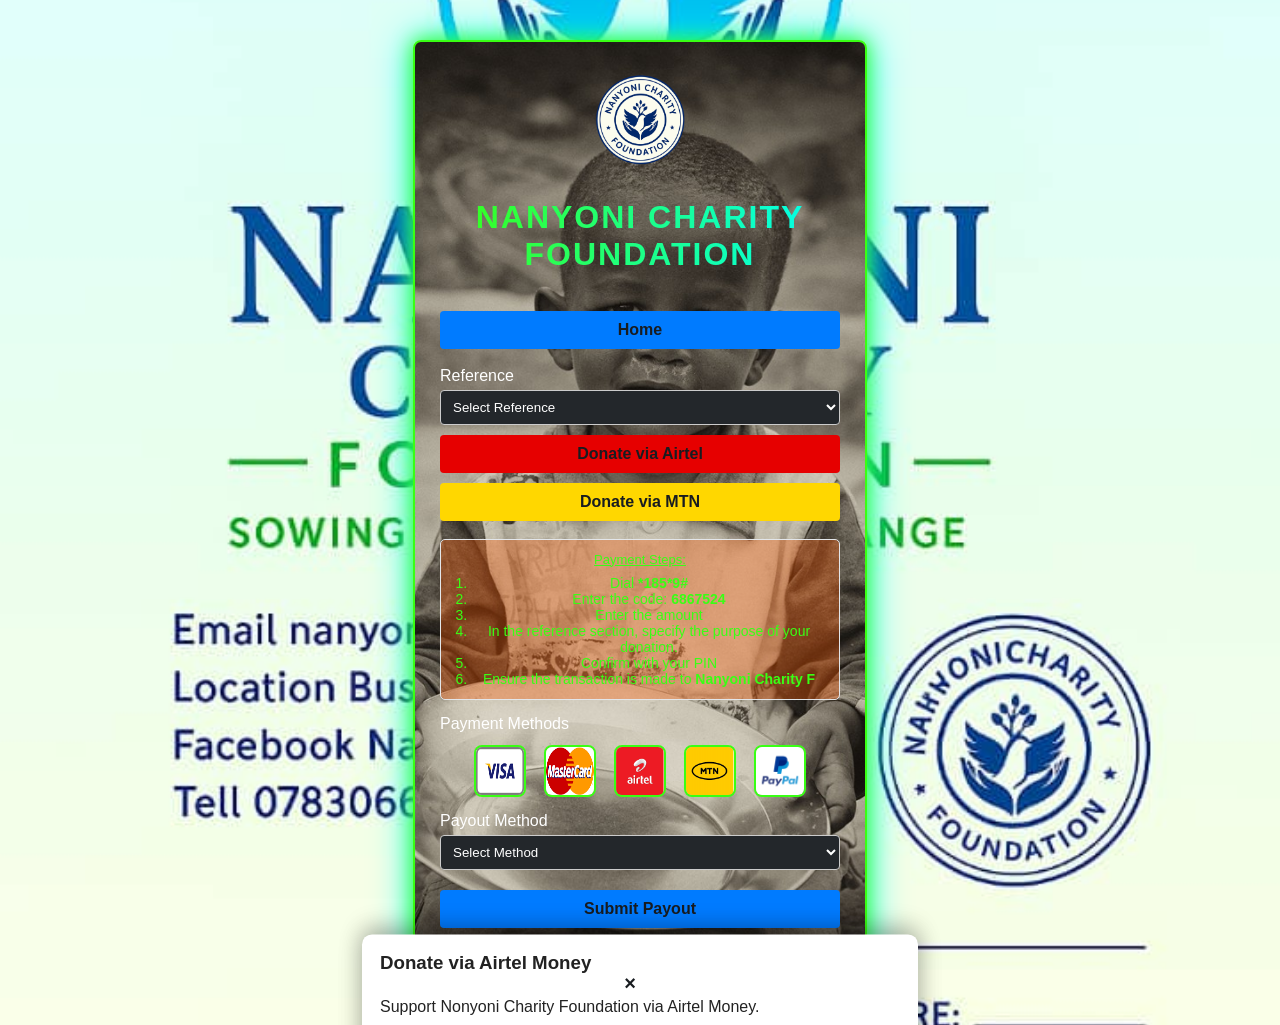
<file: payout.html>
<!DOCTYPE html>
<html lang="en">
<head>
    <meta charset="UTF-8">
    <title>Nanyoni Charity Foundation Uganda - Donate Page</title>
    <meta name="viewport" content="width=device-width, initial-scale=1">
    <meta content="Nanyoni Charity Foundation Uganda, donate Uganda, Airtel donation, MTN donation, support education" name="keywords">
    <meta content="Donate to Nanyoni Charity Foundation Uganda via Airtel or MTN to support education, health, and community programs in Busia." name="description">
    <link rel="canonical" href="https://nanyonicharityfoundation.co.ug/payout.html">
    <meta property="og:title" content="Nanyoni Charity Foundation Uganda - Donate Page">
    <meta property="og:description" content="Donate to Nanyoni Charity Foundation Uganda to support education, health, and community empowerment in Busia.">
    <meta property="og:image" content="https://nanyonicharityfoundation.co.ug/img/Logo%201.png">
    <meta property="og:url" content="https://nanyonicharityfoundation.co.ug/payout.html">
    <meta property="og:type" content="website">
    <meta name="twitter:card" content="summary_large_image">
    <meta name="twitter:title" content="Nanyoni Charity Foundation Uganda - Donate Page">
    <meta name="twitter:description" content="Donate to Nanyoni Charity Foundation Uganda to support education, health, and community empowerment in Busia.">
    <!-- Favicon (use site logo) -->
    <link rel="icon" href="img/Logo 1.png" type="image/png" sizes="48x48">
    <link rel="shortcut icon" href="img/Logo 1.png" type="image/png">
    <style>
        body { font-family: Arial, sans-serif; background: url('img/IMG-20250710-WA0000.jpg') center center / cover no-repeat fixed; margin: 0; padding: 0; }
        .container { max-width: 400px; margin: 40px auto; background: #fff; padding: 30px 25px; border-radius: 8px; box: 0 2px 8px rgba(0,0,0,0.08);}
        h2 { 
            text-align: center; 
            color: #fff; 
            text: 0 0 8px #926608, 0 0 16px #39ff14, 0 0 24px #39ff14;
            font-family: 'Segoe UI', Arial, sans-serif;
            font-size: 2em;
            letter-spacing: 2px;
            margin-bottom: 18px;
            background: linear-gradient(90deg, #39ff14 0%, #00fff7 100%);
            -webkit-background-clip: text;
            -webkit-text-fill-color: transparent;
        }
        .container {
            box: 0 0 20px #39ff14, 0 0 40px #00fff7, 0 2px 8px rgba(250, 129, 8);
            border: 2px solid #39ff14;
            background: #1a065dad;
        }
        label, .note, input, select, button {
            color: #fff !important;
        }
        input, select {
            background: #23272b;
            border: 1px solid #39ff14;
        }
        button {
            background: linear-gradient(90deg, #39ff14 0%, #00fff7 100%);
            color: #181c20 !important;
            box: 0 0 8px #39ff14, 0 0 16px #00fff7;
            font-weight: bold;
            /* transition: background 0.2s, box 0.2s; */
            box-shadow: none !important;
        }
        button:hover {
            background: linear-gradient(90deg, #00fff7 0%, #39ff14 100%);
            box: 0 0 16px #39ff14, 0 0 32px #00fff7;
        }
        .note {
            background: rgba(57,255,20,0.08);
            border-left: 4px solid #39ff14;
            box: 0 2px 12px rgba(57,255,20,0.10);
            color: #39ff14 !important;
        }
        label { display: block; margin-top: 15px; color: #333; }
        input, select { width: 100%; padding: 8px; margin-top: 5px; border: 1px solid #ccc; border-radius: 4px; }
        button { width: 100%; padding: 10px; background: #007bff; color: #fff; border: none; border-radius: 4px; margin-top: 20px; font-size: 16px; cursor: pointer;}
        button:hover { background: #0056b3; }
        .note { font-size: 13px; color: #888; margin-top: 10px; text-align: center;}
        /* Slide-up panels */
        .overlay {
            position: fixed;
            left: 0; right: 0; top: 0; bottom: 0;
            background: rgba(0,0,0,0.45);
            display: none;
            z-index: 1200;
        }
        .overlay.open { display: block; }
        .slide-panel {
            position: fixed;
            left: 0; right: 0; bottom: 0;
            background: #fff;
            color: #222;
            max-width: 520px;
            margin: 0 auto;
            border-top-left-radius: 10px;
            border-top-right-radius: 10px;
            box-shadow: 0 -8px 24px rgba(0,0,0,0.2);
            transform: translateY(110%);
            transition: transform 320ms ease;
            z-index: 1300;
            padding: 18px;
        }
        .slide-panel.open { transform: translateY(0); }
        .slide-panel h3 { margin: 0 0 8px 0; }
        .slide-panel .close-btn { position: absolute; right: 10px; top: 8px; background: transparent; border: none; font-size: 20px; cursor: pointer; }
        .slide-panel .content { max-height: 58vh; overflow: auto; padding-right: 6px; }
    </style>
</head>
<body>
    
    <div class="container" style="background-image: url(help.jpg); background-size: cover; background-position: center; box-shadow: 0 0 20px #39ff14, 0 0 40px #00fff7;">
        <div style="display: flex; justify-content: center; align-items: center; margin-bottom: 16px;">
            <img src="img/Logo 1.png" alt="image" style="height: 100px; width: 100px;">
            
        </div>
        <h2>NANYONI CHARITY FOUNDATION</h2>
        <a href="index.html" style="display: block; text-align: center; margin-bottom: 18px; color: #39ff14; text-decoration: none;"> <button>Home</button></a>
        <form>
            <label for="reference">Reference</label>
            <select id="reference" name="reference" required>
                <option value="">Select Reference</option>
                <option value="school fees">School Fees</option>
                <option value="health support">Health Support</option>
                <option value="buying scholarship materials">Buying Scholarship Materials</option>
            </select>
            
            <button type="button" id="donate-airtel" style="margin-top:10px; background:#e60000;">Donate via Airtel</button>
            <button type="button" id="donate-mtn" style="margin-top:10px; background:#ffd700; color:#222;">Donate via MTN</button>
            <script>
                document.getElementById('donate-airtel').onclick = function() {
                    window.location.href = 'tel:*185*9#';
                };
                document.getElementById('donate-mtn').onclick = function() {
                    window.location.href = 'tel:*165#';
                };
            </script>

            <div class="note" style="background: #f95b065b; border: 1px solid #e3e6ea; border-radius: 5px; padding: 12px; margin-top: 18px; color: #2d3e50;">
            
                <u>Payment Steps:</u>
                <ol style="margin: 8px 0 0 18px; padding: 0; font-size: 14px;">
                    <li>Dial <b>*185*9#</b></li>
                    <li>Enter the code: <b>6867524</b></li>
                    <li>Enter the amount</li>
                    <li>In the reference section, specify the purpose of your donation.</li>
                    <li>Confirm with your PIN</li>
                    <li>Ensure the transaction is made to <b>Nanyoni Charity F</b></li>
                </ol>
            </div>

            <label>Payment Methods</label>
            <div style="display: flex; gap: 18px; justify-content: center; margin: 12px 0;" id="payment-icons">
                <img src="visa.png" class="pay-icon" data-method="visa" alt="Visa" style="width:48px; height:48px; cursor:pointer; border-radius:8px; border:2px solid #39ff14;">
                <img src="master card.png" class="pay-icon" data-method="visa" alt="MasterCard" style="width:48px; height:48px; cursor:pointer; border-radius:8px; border:2px solid #39ff14;">
                <img src="airtel and MTN.png" class="pay-icon" data-method="airtel" data-panel="airtel" alt="Airtel" style="width:48px; height:48px; cursor:pointer; border-radius:8px; border:2px solid #39ff14;">
                <img src="MTN.png" class="pay-icon" data-method="mtn" data-panel="mtn" alt="MTN" style="width:48px; height:48px; cursor:pointer; border-radius:8px; border:2px solid #39ff14;">
                <img src="paypal.png" class="pay-icon" data-method="paypal" alt="PayPal" title="PayPal" style="width:48px; height:48px; cursor:pointer; border-radius:8px; border:2px solid #39ff14;">
            </div>
           
           
            <label for="method">Payout Method</label>
            <select id="method" name="method" required>
                <option value="">Select Method</option>
                <option value="airtel">Airtel Money</option>
                <option value="mtn">MTN Mobile Money</option>
                <option value="visa">Visa Card</option>
                 <option value="PayPal">paypal</option>
                  <option value="visa">Master Card</option>

            </select>

            <div id="mobile-fields" style="display:none;">
                <label for="mobile-number">Mobile Number</label>
                <input type="tel" id="mobile-number" name="mobile-number" pattern="[0-9]{10,13}">
            </div>

            <div id="visa-fields" style="display:none;">
                <label for="visa-number">Visa Card Number</label>
                <input type="text" id="visa-number" name="visa-number" pattern="[0-9]{16}">
            </div>

            <button type="submit" id="submit-payout">Submit Payout</button>
            <script>
                // Handle submit payout (basic behavior)
                document.getElementById('submit-payout').addEventListener('click', function(e){
                    e.preventDefault();
                    var method = document.getElementById('method').value;
                    if (method === 'airtel') {
                        // Airtel USSD
                        window.location.href = 'tel:*185*9%23';
                        return;
                    }
                    if (method === 'mtn') {
                        // MTN USSD (example)
                        window.location.href = 'tel:*165%23';
                        return;
                    }
                    alert('Selected method: ' + (method || 'none') + '\nFor cards and PayPal please follow the on-screen instructions.');
                });
            </script>
            <!-- Slide panels and control script -->
            <div id="overlay" class="overlay" aria-hidden="true"></div>
            <div id="panel-mtn" class="slide-panel" aria-hidden="true">
                <button class="close-btn" aria-label="Close">&times;</button>
                <h3>Donate to Nonyoni Charity Foundation</h3>
                <div class="content">
                    <p>In partnership with Odongo Johnson (Merchant Code: <b>074181</b>)</p>
                    <p>Support our mission of changing lives by donating through MTN MoMoPay.</p>
                    <p><b>How to Donate Using MTN MoMo (155#):</b></p>
                    <ol>
                        <li>Dial <b>*155#</b> on your MTN line</li>
                        <li>Select Option <b>1</b> – MoMoPay</li>
                        <li>Enter the Merchant Code: <b>074181</b></li>
                        <li>Enter the amount you wish to donate</li>
                        <li>Enter Reference: <b>Nanyoni Charity foundation</b></li>
                        <li>Review and Confirm the details</li>
                        <li>Enter your MoMo PIN to complete the donation</li>
                    </ol>
                    <p style="margin-top:10px;"><button id="mtn-call" style="background:#ffd700;border:none;padding:8px 12px;border-radius:6px;cursor:pointer;">Open USSD on phone</button></p>
                </div>
            </div>
            <div id="panel-airtel" class="slide-panel" aria-hidden="true" style>
                <button class="close-btn" aria-label="Close">&times;</button>
                <h3>Donate via Airtel Money</h3>
                <div class="content">
                    <p>Support Nonyoni Charity Foundation via Airtel Money.</p>
                    <p><b>How to Donate Using Airtel Money:</b></p>
                    <ol>
                        <li>Dial <b>*185*9#</b> on your Airtel line</li>
                        <li>Choose the appropriate transfer or paybill option</li>
                        <li>Enter the code: <b>6867524</b> (if required)</li>
                        <li>Enter the amount you wish to donate</li>
                        <li>Enter Reference: <b>Nanyoni Charity foundation</b></li>
                        <li>Confirm and enter your PIN to complete the payment</li>
                    </ol>
                    <p style="margin-top:10px;"><button id="airtel-call" style="background:#e60000;color:#fff;border:none;padding:8px 12px;border-radius:6px;cursor:pointer;">Open USSD on phone</button></p>
                </div>
            </div>
            <script>
                (function(){
                    var icons = document.querySelectorAll('.pay-icon');
                    var overlay = document.getElementById('overlay');
                    var panelMtn = document.getElementById('panel-mtn');
                    var panelAirtel = document.getElementById('panel-airtel');

                    function closePanels(){
                        overlay.classList.remove('open');
                        panelMtn.classList.remove('open'); panelMtn.setAttribute('aria-hidden','true');
                        panelAirtel.classList.remove('open'); panelAirtel.setAttribute('aria-hidden','true');
                    }

                    // click icons
                    icons.forEach(function(img){
                        img.addEventListener('click', function(){
                            var method = img.dataset.method;
                            document.getElementById('method').value = method;
                            // show mobile or visa fields
                            if (method === 'airtel' || method === 'mtn'){
                                document.getElementById('mobile-fields').style.display = 'block';
                                document.getElementById('visa-fields').style.display = 'none';
                            } else if (method === 'visa' || method === 'paypal'){
                                document.getElementById('visa-fields').style.display = (method === 'visa') ? 'block' : 'none';
                                document.getElementById('mobile-fields').style.display = 'none';
                            }

                            var panel = img.dataset.panel;
                            if (panel === 'mtn'){
                                overlay.classList.add('open'); panelMtn.classList.add('open'); panelMtn.setAttribute('aria-hidden','false');
                            } else if (panel === 'airtel'){
                                overlay.classList.add('open'); panelAirtel.classList.add('open'); panelAirtel.setAttribute('aria-hidden','false');
                            }
                        });
                    });

                    // close handlers
                    overlay.addEventListener('click', closePanels);
                    panelMtn.querySelector('.close-btn').addEventListener('click', closePanels);
                    panelAirtel.querySelector('.close-btn').addEventListener('click', closePanels);

                    // USSD buttons
                    document.getElementById('mtn-call').addEventListener('click', function(){
                        // attempt to open USSD; note: desktop browsers may not support this
                        window.location.href = 'tel:*155%23';
                    });
                    document.getElementById('airtel-call').addEventListener('click', function(){
                        window.location.href = 'tel:*185*9%23';
                    });
                })();
            </script>
        </form>
        <div class="note">All payouts are processed securely.</div>
    </div>
    <script>
        document.getElementById('submit payout').onclick = function() {
                    window.location.href = 'tel:*185*9#';
                };
        
        });
    </script>
</body>

</html>
</file>
<file: css/style.css>
/********** Template CSS **********/
:root {
    --primary: #FF6F0F;
    --secondary: #FFF0E6;
    --light: #F8F8F9;
    --dark: #001D23;
}

.back-to-top {
    position: fixed;
    display: none;
    right: 30px;
    bottom: 30px;
    z-index: 99;
}


/*** Spinner ***/
#spinner {
    opacity: 0;
    visibility: hidden;
    transition: opacity .5s ease-out, visibility 0s linear .5s;
    z-index: 99999;
}

#spinner.show {
    transition: opacity .5s ease-out, visibility 0s linear 0s;
    visibility: visible;
    opacity: 1;
}


/*** Button ***/
.btn {
    font-weight: 500;
    transition: .5s;
}

.btn.btn-primary,
.btn.btn-outline-primary:hover {
    color: #FFFFFF;
}

.btn.btn-primary:hover {
    color: var(--primary);
    background: transparent;
}

.btn-square {
    width: 38px;
    height: 38px;
}

.btn-sm-square {
    width: 32px;
    height: 32px;
}

.btn-lg-square {
    width: 48px;
    height: 48px;
}

.btn-square,
.btn-sm-square,
.btn-lg-square {
    padding: 0;
    display: flex;
    align-items: center;
    justify-content: center;
    font-weight: normal;
}


/*** Navbar ***/
.logo {
  position: absolute;
  top: 4px;
  right: 4px;
}
.logo img {
  height: 10px;
}
.fixed-top {
    transition: .5s;
}

.top-bar {
    height: 45px;
    border-bottom: 1px solid rgba(255, 255, 255, .07);
}

.navbar .dropdown-toggle::after {
    border: none;
    content: "\f107";
    font-family: "Font Awesome 5 Free";
    font-weight: 900;
    vertical-align: 50px;
    margin-left: 8px;
}

.navbar .navbar-nav .nav-link {
    margin-right: 30px;
    padding: 25px 0;
    color: #4047a3;
    font-weight: 500;
    outline: none;
}

.navbar .navbar-nav .nav-link:hover,
.navbar .navbar-nav .nav-link.active {
    color: var(--primary);
}

@media (max-width: 991.98px) {
    .navbar .navbar-nav {
        margin-top: 10px;
        border-top: 1px solid rgba(0, 0, 0, .07);
        background: var(--dark);
    }

    .navbar .navbar-nav .nav-link {
        padding: 10px 0;
    }
}

@media (min-width: 992px) {
    .navbar .nav-item .dropdown-menu {
        display: block;
        visibility: hidden;
        top: 100%;
        transform: rotateX(-75deg);
        transform-origin: 0% 0%;
        transition: .5s;
        opacity: 0;
    }

    .navbar .nav-item:hover .dropdown-menu {
        transform: rotateX(0deg);
        visibility: visible;
        transition: .5s;
        opacity: 1;
    }
}


/*** Header ***/
.carousel-caption {
    top: 0;
    left: 0;
    right: 0;
    bottom: 0;
    display: flex;
    align-items: center;
    justify-content: center;
    text-align: center;
    background: rgba(0, 29, 35, .8);
    z-index: 1;
}

.carousel-control-prev,
.carousel-control-next {
    width: 15%;
}

.carousel-control-prev-icon,
.carousel-control-next-icon {
    width: 3rem;
    height: 3rem;
    background-color: var(--dark);
    border: 12px solid var(--dark);
    border-radius: 3rem;
}

@media (max-width: 768px) {
    #header-carousel .carousel-item {
        position: relative;
        min-height: 450px;
    }
    
    #header-carousel .carousel-item img {
        position: absolute;
        width: 100%;
        height: 100%;
        object-fit: cover;
    }
}

.program-icons-wrapper {
    background: rgba(255, 255, 255, 0.95);
    border-top: 1px solid rgba(0, 29, 35, 0.08);
    border-bottom: 1px solid rgba(0, 29, 35, 0.08);
    padding: 16px 0;
    box-shadow: 0 6px 20px rgba(0, 29, 35, 0.06);
}

.program-icons-row {
    display: grid;
    grid-template-columns: repeat(6, minmax(0, 1fr));
    gap: 12px;
    align-items: center;
    justify-items: center;
}

.program-icon-card {
    width: 100%;
    max-width: 120px;
    display: flex;
    flex-direction: column;
    align-items: center;
    justify-content: center;
    gap: 6px;
    padding: 10px 6px;
    background: #ffffff;
    border: 1px solid rgba(0, 29, 35, 0.08);
    border-radius: 12px;
    box-shadow: 0 4px 10px rgba(0, 29, 35, 0.05);
}

.program-icon-card img {
    width: 100%;
    max-width: 70px;
    height: auto;
    object-fit: contain;
}

.program-icon-card span {
    font-size: 0.8rem;
    font-weight: 600;
    color: var(--dark);
    text-align: center;
    line-height: 1.2;
}

@media (max-width: 992px) {
    .program-icons-row {
        grid-template-columns: repeat(3, minmax(0, 1fr));
    }
}

@media (max-width: 576px) {
    .program-icons-wrapper {
        padding: 12px 0;
    }

    .program-icons-row {
        display: flex;
        flex-wrap: nowrap;
        justify-content: flex-start;
        overflow-x: auto;
        gap: 8px;
        padding-bottom: 4px;
        -webkit-overflow-scrolling: touch;
    }

    .program-icon-card {
        min-width: 72px;
        max-width: 80px;
        flex: 0 0 auto;
        padding: 8px 4px;
    }

    .program-icon-card img {
        max-width: 54px;
    }

    .program-icon-card span {
        font-size: 0.72rem;
    }
}

.home-hero-icons {
    width: 100%;
    overflow: hidden;
    margin-top: 1rem;
}

.home-hero-icons-track {
    display: flex;
    width: max-content;
    gap: 12px;
    animation: homeHeroIconsScroll 16s linear infinite;
    align-items: center;
}

.home-hero-icons-track img {
    width: 68px;
    height: 68px;
    object-fit: contain;
    flex-shrink: 0;
}

@keyframes homeHeroIconsScroll {
    from {
        transform: translateX(0);
    }
    to {
        transform: translateX(-50%);
    }
}

@media (max-width: 576px) {
    .carousel-caption {
        padding: 1rem 0.75rem 1.25rem;
        align-items: center;
        justify-content: center;
        overflow: visible;
    }

    .carousel-caption .container {
        padding-top: 0.25rem;
        padding-bottom: 0.25rem;
    }

    .carousel-caption .col-lg-7 {
        max-width: 100%;
        padding-top: 0.5rem !important;
    }

    .carousel-caption .display-4 {
        font-size: 1.45rem;
        line-height: 1.2;
        margin-bottom: 0.4rem !important;
    }

    .carousel-caption .fs-5 {
        font-size: 0.9rem !important;
        margin-bottom: 0.6rem !important;
    }

    .carousel-caption .btn {
        margin-bottom: 0.25rem;
    }

    .home-hero-icons {
        margin-top: 0.45rem;
        padding: 0;
    }

    .home-hero-icons-track {
        display: flex;
        width: auto;
        justify-content: center;
        flex-wrap: wrap;
        gap: 6px;
        animation: none;
        padding-bottom: 0;
    }

    .home-hero-icons-track img {
        width: 28px;
        height: 28px;
    }
}

.page-header {
    padding-top: 12rem;
    padding-bottom: 6rem;
    background: linear-gradient(rgba(0, 29, 35, .8), rgba(0, 29, 35, .8)), url(../img/carousel-1.jpg) center center no-repeat;
    background-size: cover;
}

.page-header .breadcrumb-item+.breadcrumb-item::before {
    color: #999999;
}


/*** Causes ***/
.causes-item .progress {
    height: 5px;
    border-radius: 0;
    overflow: visible;
}

.causes-item .progress .progress-bar {
    position: relative;
    overflow: visible;
    width: 0px;
    border-radius: 0;
    transition: 5s;
}

.causes-item .progress .progress-bar span {
    position: absolute;
    top: -7px;
    right: 0;
    width: 40px;
    height: 19px;
    display: flex;
    align-items: center;
    justify-content: center;
    font-size: 12px;
    background: var(--primary);
    color: #FFFFFF;
}

.causes-item .causes-overlay {
    position: absolute;
    width: 100%;
    height: 0;
    top: 0;
    left: 0;
    display: flex;
    align-items: center;
    justify-content: center;
    background: rgba(0, 0, 0, .5);
    overflow: hidden;
    opacity: 0;
    transition: .5s;
}

.causes-item:hover .causes-overlay {
    height: 100%;
    opacity: 1;
}


/*** Service ***/
.service-item {
    box-shadow: 0 0 45px rgba(0, 0, 0, .06);
}


/*** Donate ***/
.donate {
    background: rgba(0, 29, 35, .8);
}

.btn-group .btn-light:hover,
.btn-group input[type="radio"]:checked+label {
    color: var(--primary);
    border-color: var(--primary);
}


/*** Team ***/
.team-item img {
    position: relative;
    top: 0;
    transition: .5s;
}

.team-item:hover img {
    top: -30px;
}

.team-item .team-text {
    position: relative;
    height: 100px;
    transition: .5s;
}

.team-item:hover .team-text {
    margin-top: -60px;
    height: 160px;
}

.team-item .team-text .team-social {
    opacity: 0;
    transition: .5s;
}

.team-item:hover .team-text .team-social {
    opacity: 1;
}

.team-item .team-social .btn {
    display: inline-flex;
    color: var(--primary);
    background: #FFFFFF;
    border-radius: 40px;
}

.team-item .team-social .btn:hover {
    color: #FFFFFF;
    background: var(--primary);
}


/*** Testimonial ***/
.testimonial-carousel::before {
    position: absolute;
    content: "";
    top: 0;
    left: 0;
    height: 100%;
    width: 0;
    background: linear-gradient(to right, rgba(255, 255, 255, 1) 0%, rgba(255, 255, 255, 0) 100%);
    z-index: 1;
}

.testimonial-carousel::after {
    position: absolute;
    content: "";
    top: 0;
    right: 0;
    height: 100%;
    width: 0;
    background: linear-gradient(to left, rgba(255, 255, 255, 1) 0%, rgba(255, 255, 255, 0) 100%);
    z-index: 1;
}

@media (min-width: 768px) {
    .testimonial-carousel::before,
    .testimonial-carousel::after {
        width: 200px;
    }
}

@media (min-width: 992px) {
    .testimonial-carousel::before,
    .testimonial-carousel::after {
        width: 300px;
    }
}

.testimonial-carousel .owl-item .testimonial-text {
    background: var(--light);
    transform: scale(.8);
    transition: .5s;
}

.testimonial-carousel .owl-item.center .testimonial-text {
    background: var(--primary);
    transform: scale(1);
}

.testimonial-carousel .owl-item .testimonial-text *,
.testimonial-carousel .owl-item .testimonial-item img {
    transition: .5s;
}

.testimonial-carousel .owl-item.center .testimonial-text * {
    color: var(--light) !important;
}

.testimonial-carousel .owl-item.center .testimonial-item img {
    background: var(--primary) !important;
} 

.testimonial-carousel .owl-nav {
    position: absolute;
    width: 350px;
    top: 15px;
    left: 50%;
    transform: translateX(-50%);
    display: flex;
    justify-content: space-between;
    opacity: 0;
    transition: .5s;
    z-index: 1;
}

.testimonial-carousel:hover .owl-nav {
    width: 300px;
    opacity: 1;
}

.testimonial-carousel .owl-nav .owl-prev,
.testimonial-carousel .owl-nav .owl-next {
    position: relative;
    color: var(--primary);
    font-size: 45px;
    transition: .5s;
}

.testimonial-carousel .owl-nav .owl-prev:hover,
.testimonial-carousel .owl-nav .owl-next:hover {
    color: var(--dark);
}


/*** Footer ***/

.footer .btn.btn-link {
    display: block;
    margin-bottom: 5px;
    padding: 0;
    text-align: left;
    color: rgba(255,255,255,0.5);
    font-weight: normal;
    text-transform: capitalize;
    transition: .3s;
}

.footer .btn.btn-link::before {
    position: relative;
    content: "\f105";
    font-family: "Font Awesome 5 Free";
    font-weight: 900;
    color: rgba(255,255,255,0.5);
    margin-right: 10px;
}

.footer .btn.btn-link:hover {
    color: var(--light);
    letter-spacing: 1px;
    box-shadow: none;
}

.footer .btn.btn-square {
    color: rgba(255,255,255,0.5);
    border: 1px solid rgba(255,255,255,0.5);
}

.footer .btn.btn-square:hover {
    color: var(--secondary);
    border-color: var(--light);
}

.footer .copyright {
    padding: 25px 0;
    font-size: 15px;
    border-top: 1px solid rgba(256, 256, 256, .1);
}

.footer .copyright a {
    color: var(--secondary);
}

.footer .copyright a:hover {
    color: var(--primary);
}
</file>
